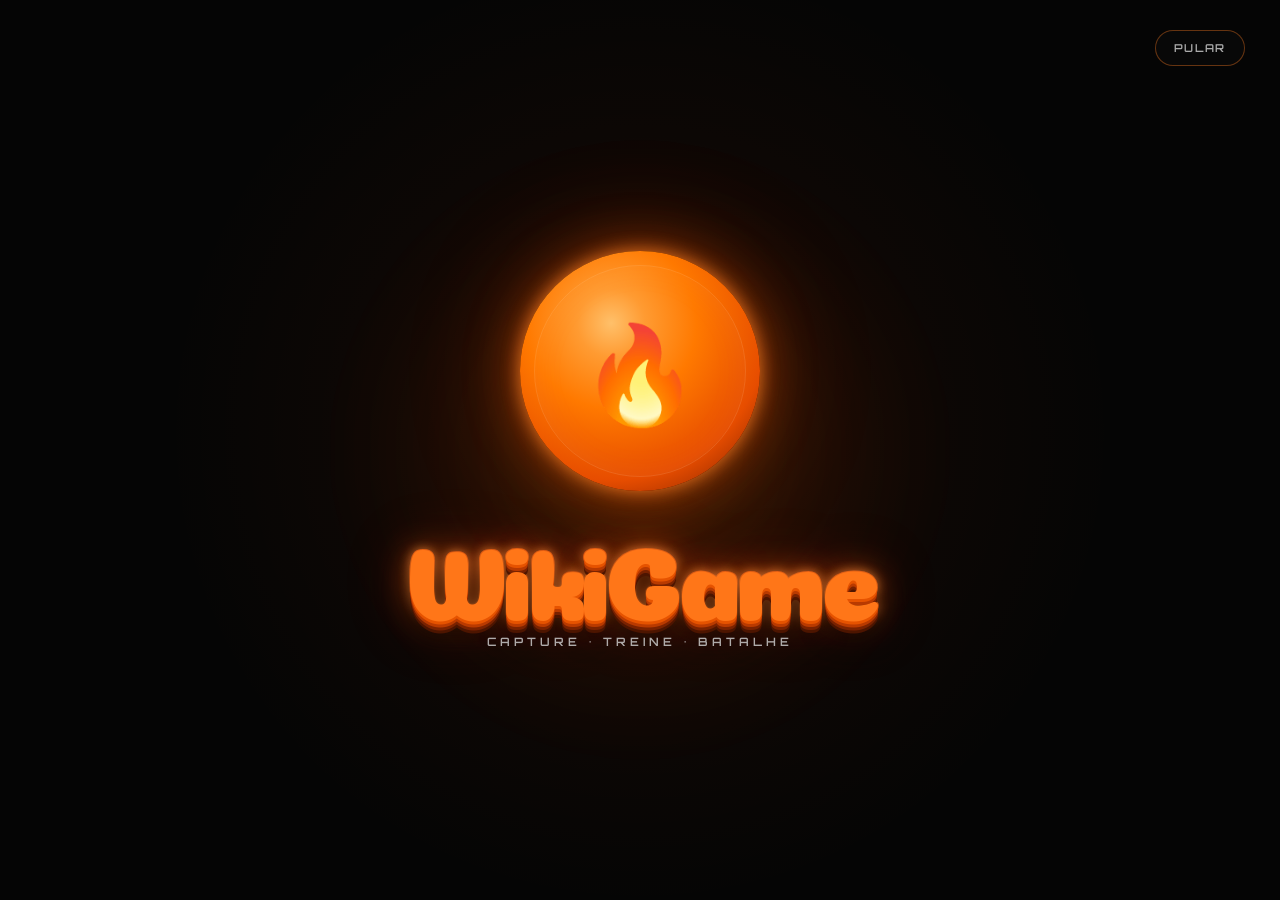
<file: index.html>
<!DOCTYPE html>
<html lang="pt-BR">

<head>

    <meta charset="UTF-8">

    <meta
        name="viewport"
        content="width=device-width, initial-scale=1.0"
    >

    <title>WikiGame | Pokémon</title>
 <link rel="icon" href="data:image/svg+xml,%3Csvg xmlns='http://www.w3.org/2000/svg' viewBox='0 0 100 100'%3E%3Ctext y='.9em' font-size='90'%3E🔥%3C/text%3E%3C/svg%3E">

    <!-- =====================================================
         FONTES
    ====================================================== -->

    <link
        rel="preconnect"
        href="https://fonts.googleapis.com"
    >

    <link
        rel="preconnect"
        href="https://fonts.gstatic.com"
        crossorigin
    >

    <link
        href="https://fonts.googleapis.com/css2?family=Coiny&family=Fredoka:wght@400;500;600;700&family=Orbitron:wght@400;600;700;800;900&display=swap"
        rel="stylesheet"
    >


    <!-- =====================================================
         CSS
    ====================================================== -->

    <link
        rel="stylesheet"
        href="./style.css?v=11"
    >

</head>


<body>



    <!-- =====================================================
         ABERTURA WIKIGAME
    ====================================================== -->

    <div
        id="wikigame-intro"
        class="wikigame-intro"
    >


        <!-- PULAR -->

        <button
            id="skip-intro"
            class="skip-intro"
            type="button"
        >
            PULAR
        </button>



        <!-- BRILHO -->

        <div class="intro-glow"></div>



        <!-- CONTEÚDO -->

        <div class="intro-center">


            <!-- CÍRCULO -->

            <div class="intro-circle">

                <div class="intro-charizard">
                    🔥
                </div>

            </div>



            <!-- LOGO -->

            <h1 class="intro-logo">
                WikiGame
            </h1>



            <!-- SUBTÍTULO -->

            <p class="intro-subtitle">
                CAPTURE • TREINE • BATALHE
            </p>


        </div>

    </div>





    <!-- =====================================================
         MENU PRINCIPAL
    ====================================================== -->

    <section class="hero-wikigame">



        <!-- =================================================
             FUNDO
        ================================================== -->

        <div class="hero-overlay"></div>



        <!-- =================================================
             POKÉBOLA GIGANTE
        ================================================== -->

        <div class="hero-pokeball-bg">

            <div class="pokeball-line"></div>

            <div class="pokeball-center"></div>

        </div>



        <!-- =================================================
             LINHAS TECNOLÓGICAS
        ================================================== -->

        <div
            class="tech-line tech-line-left"
        ></div>


        <div
            class="tech-line tech-line-right"
        ></div>



        <!-- =================================================
             CANTO SUPERIOR ESQUERDO
        ================================================== -->

        <div
            class="hero-corner hero-corner-left"
        >

            <strong>
                WIKIGAME
            </strong>

            <span>
                POKÉMON
            </span>


            <div class="corner-dots">

                <i></i>
                <i></i>
                <i></i>

            </div>

        </div>



        <!-- =================================================
             CANTO SUPERIOR DIREITO
        ================================================== -->

        <div
            class="hero-corner hero-corner-right"
        >

            <span>
                EXPLORE
            </span>

            <span>
                CAPTURE
            </span>

            <span>
                BATALHE
            </span>

            <span>
                DESCUBRA
            </span>

        </div>



        <!-- =================================================
             PARTÍCULAS
        ================================================== -->

        <div
            class="particles"
            id="particles"
        ></div>



        <!-- =================================================
             CONTEÚDO PRINCIPAL
        ================================================== -->

        <div class="hero-content">



            <!-- =============================================
                 EXPLORE O MUNDO
            ============================================== -->

            <div class="hero-kicker">


                <!-- POKÉBOLA ESQUERDA -->

                <span class="mini-pokeball"></span>


                <span class="hero-kicker-text">
                    EXPLORE O MUNDO
                </span>


                <!-- POKÉBOLA DIREITA -->

                <span class="mini-pokeball"></span>


            </div>



            <!-- =============================================
                 TÍTULO PRINCIPAL
            ============================================== -->

         <h1 class="hero-title" aria-label="WikiGame">
    <span class="logo-letter letter-w">W</span>
    <span class="logo-letter letter-i1">i</span>
    <span class="logo-letter letter-k">k</span>
    <span class="logo-letter letter-i2">i</span>
    <span class="logo-letter letter-g">G</span>
    <span class="logo-letter letter-a">a</span>
    <span class="logo-letter letter-m">m</span>
    <span class="logo-letter letter-e">e</span>
</h1>


            <!-- =============================================
                 DESCRIÇÃO
            ============================================== -->

            <p class="hero-description">

                Descubra informações sobre seus Pokémon favoritos,
                <br>

                monte seu time e prepare-se para batalhas épicas.

            </p>



            <!-- =============================================
                 BOTÃO PRINCIPAL
            ============================================== -->
<button
    class="hero-button"
    id="start-game"
    type="button"
>

                <span class="hero-button-text">
                    COMEÇAR AGORA
                </span>


                <span class="hero-button-arrow">
                    →
                </span>


            </button>



            <!-- =============================================
                 CARDS
            ============================================== -->

            <div class="hero-menu">



                <!-- =========================================
                     CARD 1 — POKÉMON
                ========================================== -->

                <button
                    class="menu-card"
                    type="button"
                >


                    <span class="menu-icon">


                        <svg
                            viewBox="0 0 64 64"
                            aria-hidden="true"
                        >

                            <circle
                                cx="32"
                                cy="32"
                                r="23"
                                fill="none"
                                stroke="currentColor"
                                stroke-width="5"
                            />

                            <path
                                d="M9 32h46"
                                fill="none"
                                stroke="currentColor"
                                stroke-width="5"
                            />

                            <circle
                                cx="32"
                                cy="32"
                                r="8"
                                fill="#050505"
                                stroke="currentColor"
                                stroke-width="5"
                            />

                        </svg>


                    </span>


                    <strong>
                        +1000
                    </strong>


                    <small>
                        POKÉMON
                    </small>


                </button>



                <!-- =========================================
                     CARD 2 — WIKI
                ========================================== -->

                <button
                    class="menu-card"
                    type="button"
                >


                    <span class="menu-icon">


                        <svg
                            viewBox="0 0 64 64"
                            aria-hidden="true"
                        >

                            <path
                                d="
                                M7 12
                                Q18 8 29 15
                                V51
                                Q18 44 7 48
                                Z
                                "
                                fill="none"
                                stroke="currentColor"
                                stroke-width="5"
                                stroke-linejoin="round"
                            />

                            <path
                                d="
                                M57 12
                                Q46 8 35 15
                                V51
                                Q46 44 57 48
                                Z
                                "
                                fill="none"
                                stroke="currentColor"
                                stroke-width="5"
                                stroke-linejoin="round"
                            />

                            <path
                                d="M32 15v37"
                                stroke="currentColor"
                                stroke-width="4"
                            />

                        </svg>


                    </span>


                    <strong>
                        WIKI
                    </strong>


                    <small>
                        INFORMAÇÕES
                        <br>
                        COMPLETAS
                    </small>


                </button>



                <!-- =========================================
                     CARD 3 — TIMES
                ========================================== -->

                <button
                    class="menu-card"
                    type="button"
                >


                    <span class="menu-icon">


                        <svg
                            viewBox="0 0 64 64"
                            aria-hidden="true"
                        >


                            <!-- pessoa central -->

                            <circle
                                cx="32"
                                cy="20"
                                r="9"
                                fill="currentColor"
                            />

                            <path
                                d="
                                M18 50
                                C18 37 23 31 32 31
                                C41 31 46 37 46 50
                                Z
                                "
                                fill="currentColor"
                            />


                            <!-- pessoa esquerda -->

                            <circle
                                cx="13"
                                cy="25"
                                r="7"
                                fill="currentColor"
                            />

                            <path
                                d="
                                M2 50
                                C2 39 6 34 14 34
                                C19 34 22 36 24 40
                                C20 43 18 47 18 52
                                H2
                                Z
                                "
                                fill="currentColor"
                            />


                            <!-- pessoa direita -->

                            <circle
                                cx="51"
                                cy="25"
                                r="7"
                                fill="currentColor"
                            />

                            <path
                                d="
                                M62 50
                                C62 39 58 34 50 34
                                C45 34 42 36 40 40
                                C44 43 46 47 46 52
                                H62
                                Z
                                "
                                fill="currentColor"
                            />


                        </svg>


                    </span>


                    <strong>
                        TIMES
                    </strong>


                    <small>
                        MONTE SUA
                        <br>
                        EQUIPE
                    </small>


                </button>



                <!-- =========================================
                     CARD 4 — BATALHAS
                ========================================== -->

                <button
                    class="menu-card"
                    type="button"
                >


                    <span class="menu-icon">


                        <svg
                            viewBox="0 0 64 64"
                            aria-hidden="true"
                        >


                            <!-- espada 1 -->

                            <path
                                d="
                                M12 8
                                L39 35
                                L34 40
                                L7 13
                                Z
                                "
                                fill="currentColor"
                            />

                            <path
                                d="
                                M35 31
                                L53 49
                                "
                                stroke="currentColor"
                                stroke-width="6"
                                stroke-linecap="round"
                            />


                            <!-- espada 2 -->

                            <path
                                d="
                                M52 8
                                L25 35
                                L30 40
                                L57 13
                                Z
                                "
                                fill="currentColor"
                            />

                            <path
                                d="
                                M29 31
                                L11 49
                                "
                                stroke="currentColor"
                                stroke-width="6"
                                stroke-linecap="round"
                            />


                        </svg>


                    </span>


                    <strong>
                        VS
                    </strong>


                    <small>
                        BATALHAS
                    </small>


                </button>


            </div>

        </div>





        <!-- =================================================
             DETALHE INFERIOR ESQUERDO
        ================================================== -->

        <div class="hero-footer-left">

            <span>
                EST. 2026
            </span>

            <i></i>

        </div>



        <!-- =================================================
             DETALHE INFERIOR DIREITO
        ================================================== -->

        <div class="hero-footer-right">

            <i></i>

            <span>
                GOTTA CATCH 'EM ALL
            </span>

        </div>



    </section>
    <!-- =========================================
     SEGUNDA TELA DO WIKIGAME
========================================== -->

<section class="game-screen" id="game-screen">
    <div class="game-background-shapes">
    <span class="shape shape-1"></span>
    <span class="shape shape-2"></span>
    <span class="shape shape-3"></span>
    <span class="shape shape-4"></span>
    <span class="shape shape-5"></span>
    <span class="shape shape-6"></span>
</div>

    <div class="game-screen-content">

        <span class="game-screen-small">
            BEM-VINDA AO
        </span>

        <h2>
            WikiGame
        </h2>

        <p>
            Escolha para onde você quer ir.
        </p> 
        <div class="game-options">

    <a href="wiki.html" class="game-card wiki-card">
        <span class="game-card-icon">◉</span>

        <div class="game-card-text">
            <span class="game-card-small">EXPLORE</span>
            <h3>WIKI</h3>
            <p>Conheça Pokémon, tipos, habilidades e muito mais.</p>
        </div>
    </a>


  <a href="batalha.html" class="game-card battle-card">
        <span class="game-card-icon">⚔</span>

        <div class="game-card-text">
            <span class="game-card-small">ENTRE NA ARENA</span>
            <h3>BATALHA</h3>
            <p>Monte seu time e enfrente outros Pokémon.</p>
        </div>
    </a>

</div>

    </div>

</section>





    <!-- =====================================================
         JAVASCRIPT
    ====================================================== -->

    <script src="./script.js?v=11"></script>


</body>

</html>
</file>
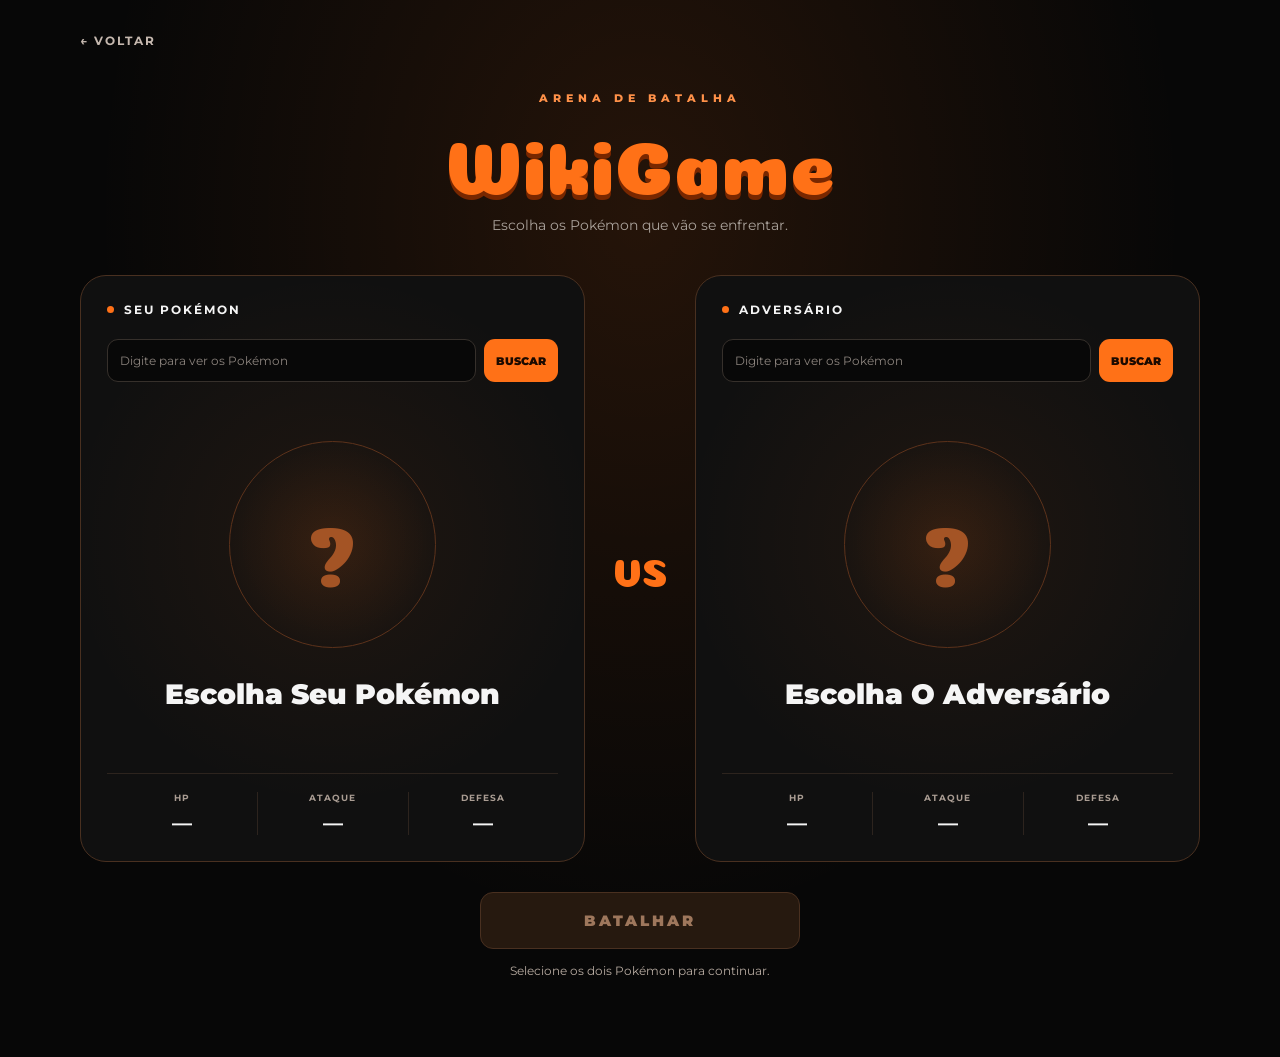
<file: batalha.html>
<!DOCTYPE html>
<html lang="pt-BR">
<head>
    <meta charset="UTF-8">
    <meta name="viewport" content="width=device-width, initial-scale=1.0">

    <title>Batalha | WikiGame</title>

    <link rel="icon" href="data:image/svg+xml,%3Csvg xmlns='http://www.w3.org/2000/svg' viewBox='0 0 100 100'%3E%3Ctext y='.9em' font-size='90'%3E🔥%3C/text%3E%3C/svg%3E">

    <link rel="preconnect" href="https://fonts.googleapis.com">
    <link rel="preconnect" href="https://fonts.gstatic.com" crossorigin>
    <link href="https://fonts.googleapis.com/css2?family=Coiny&family=Montserrat:wght@400;500;600;700;800;900&display=swap" rel="stylesheet">

    <style>
        * {
            box-sizing: border-box;
        }

        body {
            margin: 0;
            min-height: 100vh;
            color: #f5f5f5;
            background:
                radial-gradient(
                    ellipse at 50% 20%,
                    rgba(255, 113, 23, 0.12),
                    transparent 60%
                ),
                #070707;
            font-family: "Montserrat", sans-serif;
        }

        button,
        input {
            font: inherit;
        }

        button,
        a,
        input {
            -webkit-tap-highlight-color: transparent;
        }

        button:focus-visible,
        a:focus-visible,
        input:focus-visible {
            outline: 2px solid #ffad70;
            outline-offset: 5px;
        }

        .battle-page {
            width: min(1120px, 92%);
            margin: auto;
            padding: 30px 0 60px;
        }

        .back-link {
            display: inline-block;
            color: #c5b8af;
            text-decoration: none;
            font-size: 12px;
            font-weight: 700;
            letter-spacing: 2px;
        }

        .back-link:hover {
            color: #ff7117;
        }

        .battle-header {
            text-align: center;
            margin: 38px 0;
        }

        .eyebrow {
            color: #ff9149;
            font-size: 11px;
            font-weight: 800;
            letter-spacing: 5px;
        }

        .battle-header h1 {
            margin: 10px 0;
            color: #ff7117;
            font-family: "Coiny", sans-serif;
            font-size: clamp(44px, 8vw, 76px);
            font-weight: 400;
            line-height: 1.1;
            text-shadow: 0 5px 0 #782700;
        }

        .battle-header p {
            color: #aaa29b;
            font-size: 14px;
            line-height: 1.7;
        }

        .selection-grid {
            display: grid;
            grid-template-columns: 1fr 74px 1fr;
            align-items: center;
            gap: 18px;
        }

        .fighter-card {
            min-width: 0;
            padding: 26px;
            border: 1px solid #493020;
            border-radius: 26px;
            background:
                radial-gradient(
                    circle at 50% 45%,
                    rgba(255, 113, 23, 0.065),
                    transparent 65%
                ),
                #101010;
        }

        .card-heading {
            display: flex;
            align-items: center;
            gap: 10px;
            margin: 0 0 22px;
            font-size: 12px;
            letter-spacing: 2px;
        }

        .card-heading::before {
            content: "";
            width: 7px;
            height: 7px;
            border-radius: 50%;
            background: #ff7117;
        }

        .search-form {
            display: flex;
            gap: 8px;
        }

        .search-form input {
            width: 100%;
            min-width: 0;
            padding: 13px 12px;
            border: 1px solid #36302b;
            border-radius: 11px;
            background: #080808;
            color: white;
            font-size: 12px;
        }

        .search-form input::placeholder {
            color: #8b837d;
        }

        .search-button {
            padding: 12px;
            border: 0;
            border-radius: 11px;
            background: #ff7117;
            color: #1b0a00;
            font-size: 11px;
            font-weight: 900;
            cursor: pointer;
        }

        .search-button:disabled {
            opacity: 0.5;
            cursor: wait;
        }

        .search-status {
            min-height: 30px;
            margin: 10px 0 0;
            color: #c5b8af;
            font-size: 11px;
            line-height: 1.5;
        }

        .portrait {
            position: relative;
            display: grid;
            place-items: center;
            height: 245px;
            isolation: isolate;
        }

        .portrait::before {
            content: "";
            position: absolute;
            width: 205px;
            height: 205px;
            border: 1px solid #5c321b;
            border-radius: 50%;
            background: radial-gradient(
                circle,
                rgba(255, 113, 23, 0.10),
                transparent 70%
            );
            z-index: -1;
        }

        .portrait img {
            width: 225px;
            height: 225px;
            max-width: 100%;
            object-fit: contain;
            filter: drop-shadow(0 15px 15px #0008);
        }

        .portrait img[hidden] {
            display: none;
        }

        .placeholder {
            color: #a45425;
            font-family: "Coiny", sans-serif;
            font-size: 85px;
        }

        .pokemon-info {
            text-align: center;
        }

        .pokemon-number {
            color: #bba08d;
            font-size: 11px;
            letter-spacing: 3px;
        }

        .pokemon-name {
            margin: 10px 0 12px;
            font-size: clamp(20px, 3vw, 28px);
            font-weight: 900;
            text-transform: capitalize;
            overflow-wrap: anywhere;
        }

        .types {
            display: flex;
            justify-content: center;
            flex-wrap: wrap;
            gap: 8px;
            min-height: 26px;
        }

        .type-badge {
            padding: 6px 12px;
            border: 1px solid #5d3b25;
            border-radius: 7px;
            color: #ffc39b;
            background: #ff711710;
            font-size: 10px;
            font-weight: 800;
            letter-spacing: 1px;
            text-transform: uppercase;
        }

        .stats {
            display: grid;
            grid-template-columns: repeat(3, 1fr);
            margin-top: 24px;
            padding-top: 18px;
            border-top: 1px solid #2d241e;
        }

        .stat {
            text-align: center;
        }

        .stat + .stat {
            border-left: 1px solid #2d241e;
        }

        .stat span {
            display: block;
            color: #aa9d93;
            font-size: 9px;
            font-weight: 700;
            letter-spacing: 1px;
        }

        .stat strong {
            display: block;
            margin-top: 8px;
            font-size: 20px;
        }

        .versus {
            color: #ff7117;
            text-align: center;
            font-family: "Coiny", sans-serif;
            font-size: 38px;
        }

        .battle-actions {
            margin-top: 30px;
            text-align: center;
        }

        .battle-button {
            width: min(320px, 100%);
            padding: 18px 28px;
            border: 1px solid #ff9149;
            border-radius: 13px;
            background: #ff7117;
            color: #210c00;
            font-size: 15px;
            font-weight: 900;
            letter-spacing: 3px;
            cursor: pointer;
            transition: transform 0.2s, opacity 0.2s;
        }

        .battle-button:hover:not(:disabled) {
            transform: translateY(-3px);
        }

        .battle-button:disabled {
            border-color: #493020;
            background: #26190f;
            color: #9e775c;
            cursor: not-allowed;
        }

        .battle-message {
            min-height: 24px;
            color: #b6aaa0;
            font-size: 12px;
            line-height: 1.7;
        }

        @media (max-width: 720px) {
            .battle-header {
                margin: 30px 0;
            }

            .selection-grid {
                grid-template-columns: 1fr;
                gap: 15px;
            }

            .fighter-card {
                padding: 22px;
            }

            .versus {
                font-size: 28px;
            }
        }

        @media (prefers-reduced-motion: reduce) {
            * {
                transition: none !important;
            }
        }
    </style>
</head>

<body>
    <main class="battle-page">
        <a class="back-link" href="index.html" id="back-button">← VOLTAR</a>

        <header class="battle-header">
            <span class="eyebrow">ARENA DE BATALHA</span>
            <h1>WikiGame</h1>
            <p>Escolha os Pokémon que vão se enfrentar.</p>
        </header>

        <section class="selection-grid" aria-label="Seleção dos Pokémon">

            <article class="fighter-card" id="player-card">
                <h2 class="card-heading">SEU POKÉMON</h2>

                <form class="search-form">
                  <input
    type="search"
    aria-label="Nome ou número do Pokémon adversário"
    placeholder="Digite para ver os Pokémon"
    list="pokemon-options"
    autocomplete="off"
    required
>
                    <button class="search-button" type="submit">
                        BUSCAR
                    </button>
                </form>

                <p class="search-status" role="status" aria-live="polite"></p>

                <div class="portrait">
                    <span class="placeholder" aria-hidden="true">?</span>
                    <img hidden alt="">
                </div>

                <div class="pokemon-info">
                    
                    <h3 class="pokemon-name">Escolha seu Pokémon</h3>
                    <div class="types"></div>
                </div>

                <div class="stats">
                    <div class="stat">
                        <span>HP</span>
                        <strong data-stat="hp">—</strong>
                    </div>
                    <div class="stat">
                        <span>ATAQUE</span>
                        <strong data-stat="attack">—</strong>
                    </div>
                    <div class="stat">
                        <span>DEFESA</span>
                        <strong data-stat="defense">—</strong>
                    </div>
                </div>
            </article>

            <div class="versus" aria-hidden="true">VS</div>

            <article class="fighter-card" id="opponent-card">
                <h2 class="card-heading">ADVERSÁRIO</h2>

                <form class="search-form">
                   <input
    type="search"
    aria-label="Nome ou número do seu Pokémon"
    placeholder="Digite para ver os Pokémon"
    list="pokemon-options"
    autocomplete="off"
    required
>
                    <button class="search-button" type="submit">
                        BUSCAR
                    </button>
                </form>

                <p class="search-status" role="status" aria-live="polite"></p>

                <div class="portrait">
                    <span class="placeholder" aria-hidden="true">?</span>
                    <img hidden alt="">
                </div>

                <div class="pokemon-info">
                   
                    <h3 class="pokemon-name">Escolha o adversário</h3>
                    <div class="types"></div>
                </div>

                <div class="stats">
                    <div class="stat">
                        <span>HP</span>
                        <strong data-stat="hp">—</strong>
                    </div>
                    <div class="stat">
                        <span>ATAQUE</span>
                        <strong data-stat="attack">—</strong>
                    </div>
                    <div class="stat">
                        <span>DEFESA</span>
                        <strong data-stat="defense">—</strong>
                    </div>
                </div>
            </article>
        </section>

        <div class="battle-actions">
            <button class="battle-button" id="battle-button" disabled>
                BATALHAR
            </button>

            <p class="battle-message" id="battle-message" role="status">
                Selecione os dois Pokémon para continuar.
            </p>
        </div>
    </main>
<datalist id="pokemon-options"></datalist>
    <script>
        async function loadPokemonOptions() {
    try {
        const response = await fetch(
            "https://pokeapi.co/api/v2/pokemon?limit=2000"
        );

        if (!response.ok) {
            throw new Error("Erro ao carregar Pokémon.");
        }

        const data = await response.json();
        const options = document.getElementById("pokemon-options");

        data.results.forEach(pokemon => {
            const option = document.createElement("option");
            option.value = pokemon.name;
            options.appendChild(option);
        });
    } catch (error) {
        console.error("Erro ao carregar sugestões:", error);
    }
}

loadPokemonOptions();

        const selected = {
            player: null,
            opponent: null
        };

        const loading = {
            player: false,
            opponent: false
        };

        const battleButton = document.getElementById("battle-button");
        const battleMessage = document.getElementById("battle-message");

        const typeNames = {
            normal: "Normal",
            fire: "Fogo",
            water: "Água",
            electric: "Elétrico",
            grass: "Planta",
            ice: "Gelo",
            fighting: "Lutador",
            poison: "Veneno",
            ground: "Terra",
            flying: "Voador",
            psychic: "Psíquico",
            bug: "Inseto",
            rock: "Pedra",
            ghost: "Fantasma",
            dragon: "Dragão",
            dark: "Sombrio",
            steel: "Aço",
            fairy: "Fada"
        };

        function updateBattleButton() {
            const ready =
                selected.player &&
                selected.opponent &&
                !loading.player &&
                !loading.opponent;

            battleButton.disabled = !ready;

            battleMessage.textContent = ready
                ? "Pokémon selecionados. Confronto preparado!"
                : "Selecione os dois Pokémon para continuar.";
        }

        function renderPokemon(card, pokemon) {
            const image = card.querySelector(".portrait img");
            const placeholder = card.querySelector(".placeholder");

            const imageUrl =
                pokemon.sprites.other?.["official-artwork"]?.front_default ||
                pokemon.sprites.front_default;

            image.hidden = true;
            placeholder.hidden = false;

            image.onload = () => {
                image.hidden = false;
                placeholder.hidden = true;
            };

            image.onerror = () => {
                image.hidden = true;
                placeholder.hidden = false;
            };

            if (imageUrl) {
                image.alt = pokemon.name;
                image.src = imageUrl;
            } else {
                image.removeAttribute("src");
            }

            card.querySelector(".pokemon-name").textContent =
                pokemon.name.replaceAll("-", " ");

            const typesContainer = card.querySelector(".types");
            typesContainer.replaceChildren();

            pokemon.types.forEach(({ type }) => {
                const badge = document.createElement("span");
                badge.className = "type-badge";
                badge.textContent = typeNames[type.name] || type.name;
                typesContainer.appendChild(badge);
            });

            card.querySelectorAll("[data-stat]").forEach(element => {
                const stat = pokemon.stats.find(
                    entry => entry.stat.name === element.dataset.stat
                );

                element.textContent = stat ? stat.base_stat : "—";
            });
        }

        function setupSelection(cardId, side) {
            const card = document.getElementById(cardId);
            const form = card.querySelector("form");
            const input = card.querySelector("input");
            const button = card.querySelector(".search-button");
            const status = card.querySelector(".search-status");

            form.addEventListener("submit", async event => {
                event.preventDefault();

                if (loading[side]) return;

                const query = input.value
                    .trim()
                    .toLowerCase()
                    .replace(/\s+/g, "-");

                if (!query) {
                    status.textContent = "Digite um nome ou número.";
                    return;
                }

                loading[side] = true;
                button.disabled = true;
                status.textContent = "Buscando Pokémon...";
                updateBattleButton();

                const controller = new AbortController();
                const timeout = setTimeout(() => controller.abort(), 15000);

                try {
                    const response = await fetch(
                        "https://pokeapi.co/api/v2/pokemon/" +
                        encodeURIComponent(query),
                        { signal: controller.signal }
                    );

                    if (response.status === 404) {
                        throw new Error("not-found");
                    }

                    if (!response.ok) {
                        throw new Error("network");
                    }

                    const pokemon = await response.json();

                    renderPokemon(card, pokemon);
                    selected[side] = pokemon;
                    status.textContent = "Pokémon selecionado!";
                } catch (error) {
                    status.textContent =
                        error.message === "not-found"
                            ? "Pokémon não encontrado. Confira o nome ou número."
                            : "Não foi possível buscar. Tente novamente.";

                    if (selected[side]) {
                        status.textContent += " Seleção anterior mantida.";
                    }
                } finally {
                    clearTimeout(timeout);
                    loading[side] = false;
                    button.disabled = false;
                    updateBattleButton();
                }
            });
        }

        setupSelection("player-card", "player");
        setupSelection("opponent-card", "opponent");

        battleButton.addEventListener("click", () => {
            if (battleButton.disabled) return;

            battleMessage.textContent =
                "Seleção concluída! O combate será adicionado na próxima etapa.";
        });
        document.getElementById("back-button").addEventListener("click", event => {
    if (window.history.length > 1) {
        event.preventDefault();
        window.history.back();
    }
});
    </script>
</body>
</html>
</file>
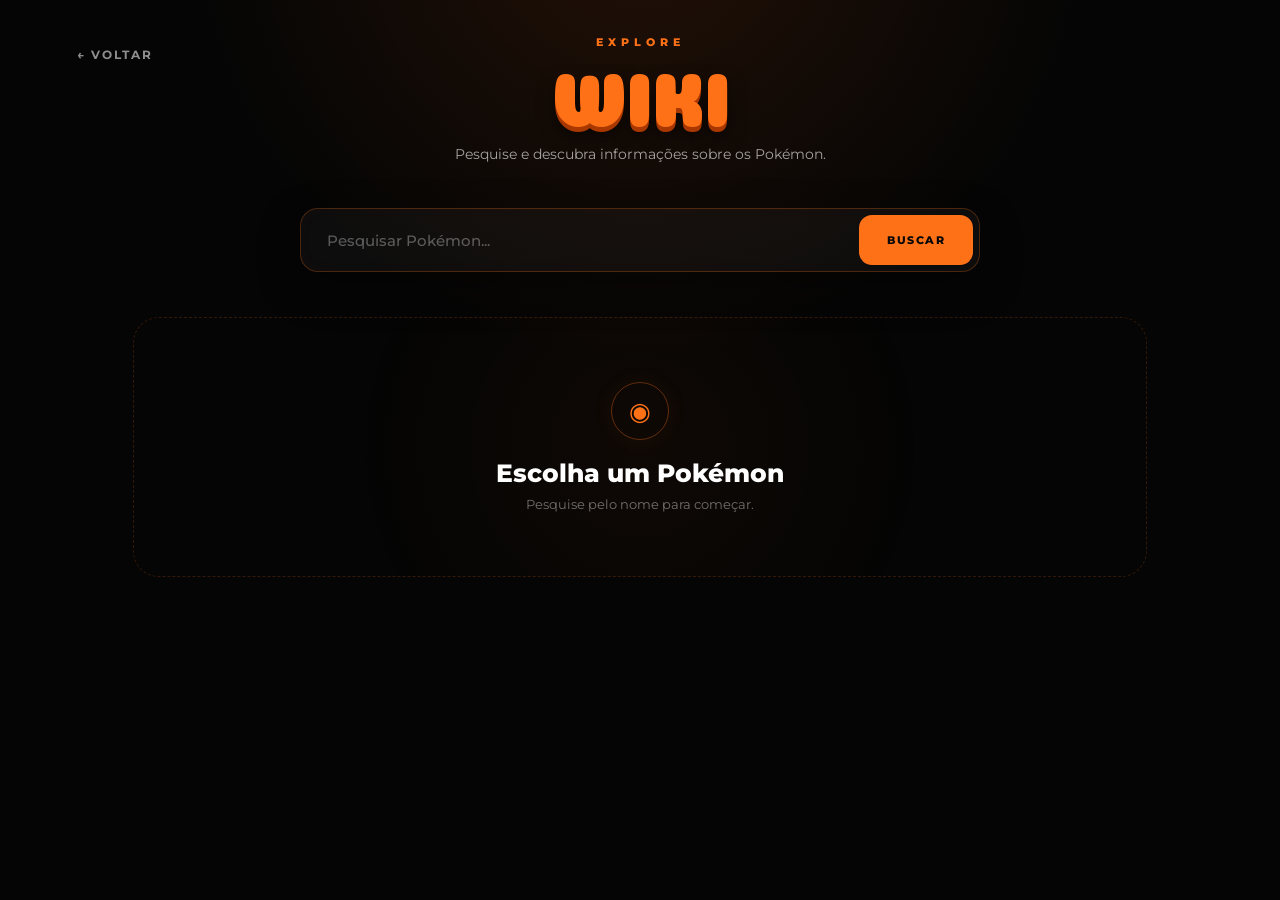
<file: wiki.html>
<!DOCTYPE html>
<html lang="pt-BR">

<head>
    <meta charset="UTF-8">
    <meta name="viewport" content="width=device-width, initial-scale=1.0">

    <title>Wiki | WikiGame</title>
<link rel="icon" href="data:image/svg+xml,%3Csvg xmlns='http://www.w3.org/2000/svg' viewBox='0 0 100 100'%3E%3Ctext y='.9em' font-size='90'%3E🔥%3C/text%3E%3C/svg%3E">
    <link rel="preconnect" href="https://fonts.googleapis.com">
    <link rel="preconnect" href="https://fonts.gstatic.com" crossorigin>

    <link
        href="https://fonts.googleapis.com/css2?family=Coiny&family=Montserrat:wght@400;500;600;700;800&display=swap"
        rel="stylesheet"
    >

    <link rel="stylesheet" href="style.css?v=20260922-2">
</head>

<body class="wiki-body">

    <main class="wiki-page">

        <header class="wiki-header">

            <a href="index.html" class="wiki-back">
                ← VOLTAR
            </a>

            <div class="wiki-title-area">

                <span class="wiki-small">
                    EXPLORE
                </span>

                <h1>
                    WIKI
                </h1>

                <p>
                    Pesquise e descubra informações sobre os Pokémon.
                </p>

            </div>

        </header>


        <section class="wiki-search-area">

            <div class="wiki-search-box">

                <input
                    type="text"
                    id="pokemon-search"
                    placeholder="Pesquisar Pokémon..."
                >

                <button id="pokemon-search-button">
                    BUSCAR
                </button>

            </div>

        </section>


        <section class="wiki-content">

            <div class="wiki-placeholder">

                <span class="wiki-placeholder-icon">
                    ◉
                </span>

                <h2>
                    Escolha um Pokémon
                </h2>

                <p>
                    Pesquise pelo nome para começar.
                </p>

            </div>

        </section>

    </main>

<script src="wiki.js"></script>
    
</body>

</html>
</file>
<file: style.css>
/* =========================================================
   WIKIGAME — STYLE.CSS COMPLETO
   Segunda tela baseada na referência aprovada
   ========================================================= */

/* =========================================================
   RESET
   ========================================================= */

* {
    margin: 0;
    padding: 0;
    box-sizing: border-box;
}

html,
body {
    width: 100%;
    height: 100%;
}

html {
    background: #020202;
}

body {
    min-height: 100vh;
    background: #020202;
    color: #ffffff;

    font-family:
        "Orbitron",
        Arial,
        sans-serif;

    overflow: hidden;
}

button,
a {
    font: inherit;
}

button {
    color: inherit;
}

a {
    color: inherit;
    text-decoration: none;
}


/* =========================================================
   ABERTURA WIKIGAME
   ========================================================= */

.wikigame-intro {
    position: fixed;
    inset: 0;

    width: 100vw;
    height: 100vh;

    display: flex;
    align-items: center;
    justify-content: center;

    background: #050505;
    overflow: hidden;

    z-index: 999999;

    opacity: 1;
    visibility: visible;

    transition:
        opacity 2s ease,
        visibility 2s ease;
}

.wikigame-intro::before {
    content: "";

    position: absolute;
    inset: 0;

    background:
        radial-gradient(
            circle at 50% 48%,
            rgba(255, 106, 0, 0.10) 0%,
            rgba(255, 75, 0, 0.04) 30%,
            transparent 60%
        );

    pointer-events: none;
}


/* =========================================================
   TRANSIÇÃO INTRO → SITE
   ========================================================= */

.wikigame-intro::after {
    content: "";

    position: absolute;
    inset: 0;

    background: #000;

    opacity: 0;
    pointer-events: none;

    z-index: 999;

    transition: opacity 1.15s ease;
}

.wikigame-intro.intro-ending::after {
    opacity: 1;
}

.wikigame-intro.intro-ending .intro-center,
.wikigame-intro.intro-ending .intro-glow,
.wikigame-intro.intro-ending .skip-intro {
    opacity: 0;
    filter: blur(5px);
    transform: scale(0.97);

    transition:
        opacity 0.8s ease,
        filter 0.8s ease,
        transform 0.8s ease;
}

.wikigame-intro.intro-hidden {
    opacity: 0;
    visibility: hidden;
    pointer-events: none;
}


/* =========================================================
   INTRO — BRILHO
   ========================================================= */

.intro-glow {
    position: absolute;

    left: 50%;
    top: 50%;

    width: 620px;
    height: 620px;

    border-radius: 50%;

    background:
        radial-gradient(
            circle,
            rgba(255, 115, 0, 0.20),
            rgba(255, 70, 0, 0.07) 42%,
            transparent 70%
        );

    filter: blur(32px);

    opacity: 0;

    transform:
        translate(-50%, -50%)
        scale(0.75);

    animation:
        introGlowEntrance 4s ease 0.5s forwards,
        introGlowPulse 5s ease-in-out 4.5s infinite alternate;

    pointer-events: none;
}


/* =========================================================
   INTRO — CENTRO
   ========================================================= */

.intro-center {
    position: relative;

    width: 100%;

    display: flex;
    flex-direction: column;
    align-items: center;
    justify-content: center;

    z-index: 5;
}


/* =========================================================
   INTRO — CÍRCULO
   ========================================================= */

.intro-circle {
    position: relative;

    width: 240px;
    height: 240px;

    display: flex;
    align-items: center;
    justify-content: center;

    flex-shrink: 0;

    border-radius: 50%;

    background:
        radial-gradient(
            circle at 38% 30%,
            #ffc06a 0%,
            #ff9b32 15%,
            #ff7900 38%,
            #e74d00 70%,
            #721900 100%
        );

    box-shadow:
        0 0 18px rgba(255, 132, 36, 0.80),
        0 0 55px rgba(255, 91, 0, 0.48),
        0 0 120px rgba(255, 70, 0, 0.22);

    opacity: 0;
    transform: scale(0.2);

    animation:
        introCircleEntrance
        4.5s
        cubic-bezier(.22, .75, .20, 1)
        0.8s
        forwards;
}

.intro-circle::after {
    content: "";

    position: absolute;
    inset: 14px;

    border-radius: 50%;

    border: 1px solid rgba(255, 225, 190, 0.14);

    box-shadow:
        inset 0 0 30px rgba(255, 215, 160, 0.08);
}


/* =========================================================
   INTRO — PERSONAGEM
   ========================================================= */

.intro-charizard {
    position: relative;

    z-index: 3;

    font-size: 6rem;
    line-height: 1;

    opacity: 0;
    transform: scale(0.8);

    animation:
        introCharacterEntrance
        3s
        ease
        4.2s
        forwards;
}


/* =========================================================
   INTRO — LOGO
   ========================================================= */

.intro-logo {
    margin-top: 34px;

    font-family:
        "Coiny",
        "Arial Rounded MT Bold",
        Arial,
        sans-serif;

    font-size:
        clamp(4rem, 8vw, 6.7rem);

    font-weight: 400;
    line-height: 0.88;
    letter-spacing: -0.065em;

    text-align: center;

    color: #ff7618;

    -webkit-text-stroke: 2px #d94c00;
    paint-order: stroke fill;

    text-shadow:
        0 3px 0 #e65300,
        0 6px 0 #b93a00,
        0 9px 0 #7a2200,
        0 12px 0 #4d1500,
        0 16px 24px rgba(0, 0, 0, 0.72),
        0 0 12px rgba(255, 139, 57, 0.95),
        0 0 32px rgba(255, 92, 0, 0.58),
        0 0 65px rgba(255, 72, 0, 0.25);

    opacity: 0;
    filter: blur(6px);

    transform:
        scale(0.88)
        rotate(-1deg);

    animation:
        introLogoEntrance
        3.2s
        cubic-bezier(.2, .8, .25, 1)
        7s
        forwards;
}


/* =========================================================
   INTRO — SUBTÍTULO
   ========================================================= */

.intro-subtitle {
    margin-top: 18px;

    color: #cfcfcf;

    font-size: 0.72rem;
    font-weight: 600;

    letter-spacing: 0.35em;
    text-transform: uppercase;
    text-align: center;

    opacity: 0;

    animation:
        introSubtitleEntrance
        3s
        ease
        10s
        forwards;
}


/* =========================================================
   INTRO — PULAR
   ========================================================= */

.skip-intro {
    position: absolute;

    top: 30px;
    right: 35px;

    padding: 10px 18px;

    border: 1px solid rgba(255, 123, 32, 0.38);
    border-radius: 999px;

    background: #080808;
    color: #aaa;

    font-size: 0.68rem;
    font-weight: 600;
    letter-spacing: 0.15em;

    cursor: pointer;

    z-index: 100;

    opacity: 0;

    animation:
        introSkipEntrance
        1.5s
        ease
        2s
        forwards;

    transition: 0.25s ease;
}

.skip-intro:hover {
    color: #ff984c;

    border-color: #ff7417;

    transform: scale(1.04);

    box-shadow:
        0 0 18px rgba(255, 105, 0, 0.28);
}


/* =========================================================
   ANIMAÇÕES DA INTRO
   ========================================================= */

@keyframes introCircleEntrance {
    0% {
        opacity: 0;
        transform: scale(0.2);
    }

    45% {
        opacity: 0.65;
    }

    78% {
        opacity: 1;
        transform: scale(1.04);
    }

    100% {
        opacity: 1;
        transform: scale(1);
    }
}

@keyframes introCharacterEntrance {
    from {
        opacity: 0;
        transform: scale(0.8);
    }

    to {
        opacity: 1;
        transform: scale(1);
    }
}

@keyframes introLogoEntrance {
    0% {
        opacity: 0;
        filter: blur(9px);

        transform:
            scale(0.60)
            rotate(-4deg);
    }

    55% {
        opacity: 1;
        filter: blur(1px);

        transform:
            scale(1.10)
            rotate(1.5deg);
    }

    75% {
        transform:
            scale(0.96)
            rotate(-0.8deg);
    }

    90% {
        transform:
            scale(1.035)
            rotate(0.3deg);
    }

    100% {
        opacity: 1;
        filter: blur(0);

        transform:
            scale(1)
            rotate(0);
    }
}

@keyframes introSubtitleEntrance {
    from {
        opacity: 0;
    }

    to {
        opacity: 0.82;
    }
}

@keyframes introSkipEntrance {
    from {
        opacity: 0;
    }

    to {
        opacity: 1;
    }
}

@keyframes introGlowEntrance {
    from {
        opacity: 0;

        transform:
            translate(-50%, -50%)
            scale(0.75);
    }

    to {
        opacity: 0.8;

        transform:
            translate(-50%, -50%)
            scale(1);
    }
}

@keyframes introGlowPulse {
    from {
        opacity: 0.55;

        transform:
            translate(-50%, -50%)
            scale(0.96);
    }

    to {
        opacity: 0.90;

        transform:
            translate(-50%, -50%)
            scale(1.07);
    }
}


/* =========================================================
   SEGUNDA TELA — REFERÊNCIA WIKIGAME
   ========================================================= */

.hero-wikigame {
    position: relative;

    width: 100vw;
    height: 100svh;
    min-height: 100svh;

    display: flex;
    align-items: center;
    justify-content: center;

    overflow: hidden;

    isolation: isolate;

    background:
        radial-gradient(
            ellipse at 50% 39%,
            rgba(129, 42, 5, 0.22) 0%,
            rgba(54, 16, 2, 0.12) 30%,
            transparent 63%
        ),
        linear-gradient(
            180deg,
            #080604 0%,
            #050403 48%,
            #010101 100%
        );
}


/* =========================================================
   FUNDO — GRADE / HUD
   ========================================================= */

.hero-overlay {
    position: absolute;
    inset: 0;

    z-index: -8;

    pointer-events: none;

    background-image:
        linear-gradient(
            rgba(187, 55, 5, 0.10) 1px,
            transparent 1px
        ),
        linear-gradient(
            90deg,
            rgba(187, 55, 5, 0.10) 1px,
            transparent 1px
        );

    background-size:
        184px 128px;

    opacity: 0.58;
}


/* VINHETA */

.hero-overlay::before {
    content: "";

    position: absolute;
    inset: 0;

    background:
        radial-gradient(
            ellipse at 50% 40%,
            transparent 12%,
            rgba(0, 0, 0, 0.05) 46%,
            rgba(0, 0, 0, 0.78) 100%
        ),
        linear-gradient(
            90deg,
            rgba(0, 0, 0, 0.28),
            transparent 16% 84%,
            rgba(0, 0, 0, 0.28)
        );
}


/* SILHUETAS / CHÃO */

.hero-overlay::after {
    content: "";

    position: absolute;

    left: -3vw;
    right: -3vw;
    bottom: -2vh;

    height: 32vh;

    background:
        radial-gradient(
            ellipse at 50% 100%,
            rgba(123, 34, 3, 0.17),
            transparent 52%
        ),
        linear-gradient(
            180deg,
            transparent 0 32%,
            rgba(3, 3, 3, 0.10) 33%,
            rgba(2, 2, 2, 0.94) 100%
        );

    clip-path:
        polygon(
            0% 48%,
            4% 39%,
            8% 54%,
            13% 42%,
            18% 58%,
            23% 47%,
            27% 62%,
            32% 53%,
            37% 64%,
            43% 56%,
            48% 65%,
            53% 55%,
            58% 64%,
            64% 50%,
            69% 61%,
            74% 47%,
            79% 58%,
            84% 42%,
            89% 54%,
            94% 37%,
            100% 50%,
            100% 100%,
            0% 100%
        );

    opacity: 0.96;
}


/* =========================================================
   POKÉBOLA GIGANTE
   ========================================================= */

.hero-pokeball-bg {
    position: absolute;

    left: 50%;
    top: 48%;

    width: min(73vw, 990px);
    aspect-ratio: 1;

    transform: translate(-50%, -50%);

    border:
        clamp(14px, 1.35vw, 22px)
        solid
        rgba(142, 44, 7, 0.30);

    border-radius: 50%;

    opacity: 0.96;

    pointer-events: none;

    z-index: -6;

    box-shadow:
        inset 0 0 130px rgba(107, 27, 2, 0.05),
        0 0 60px rgba(77, 21, 2, 0.03);
}

.hero-pokeball-bg::before {
    content: "";

    position: absolute;
    inset: 0;

    border-radius: 50%;

    background:
        linear-gradient(
            180deg,
            rgba(99, 27, 4, 0.10) 0 48.8%,
            transparent 49% 100%
        );
}

.pokeball-line {
    position: absolute;

    left: -2%;
    top: 50%;

    width: 104%;
    height: clamp(14px, 1.35vw, 22px);

    transform: translateY(-50%);

    background:
        rgba(142, 44, 7, 0.29);
}

.pokeball-center {
    position: absolute;

    left: 50%;
    top: 50%;

    width: clamp(150px, 14vw, 210px);
    height: clamp(150px, 14vw, 210px);

    transform: translate(-50%, -50%);

    border:
        clamp(13px, 1.25vw, 19px)
        solid
        rgba(142, 44, 7, 0.30);

    border-radius: 50%;

    background:
        rgba(5, 3, 2, 0.94);

    box-shadow:
        inset 0 0 60px rgba(107, 27, 2, 0.11);
}


/* =========================================================
   LINHAS LATERAIS
   ========================================================= */

.tech-line {
    position: absolute;

    top: 41%;

    width: 18.5%;
    height: 2px;

    z-index: -1;

    background:
        linear-gradient(
            90deg,
            rgba(255, 103, 16, 0.85),
            rgba(201, 60, 5, 0.16)
        );
}

.tech-line::after {
    content: "";

    position: absolute;

    top: -52px;

    width: 78px;
    height: 52px;

    border-top: 2px solid rgba(224, 72, 8, 0.78);
    border-right: 2px solid rgba(224, 72, 8, 0.78);

    transform: skewX(42deg);
}

.tech-line-left {
    left: 0;
}

.tech-line-left::after {
    right: 0;
}

.tech-line-right {
    right: 0;
    transform: scaleX(-1);
}

.tech-line-right::after {
    right: 0;
}


/* =========================================================
   CANTOS SUPERIORES
   ========================================================= */

.hero-corner {
    position: absolute;

    top: 3.8vh;

    z-index: 8;

    color: #e06a1d;

    font-family:
        "Orbitron",
        sans-serif;

    font-size:
        clamp(0.58rem, 0.72vw, 0.78rem);

    font-weight: 600;

    letter-spacing: 0.17em;
    line-height: 1.8;

    text-transform: uppercase;
}

.hero-corner-left {
    left: 2.7vw;
}

.hero-corner-left strong,
.hero-corner-left span {
    display: block;
}

.hero-corner-right {
    right: 2.7vw;

    text-align: right;
}

.hero-corner-right span {
    display: block;
}

.hero-corner-right::after {
    content: "";

    display: block;

    width: 40px;
    height: 1px;

    margin: 13px 0 0 auto;

    background: #cf5a15;
}

.corner-dots {
    display: flex;

    gap: 8px;

    margin-top: 11px;
}

.corner-dots i {
    width: 6px;
    height: 6px;

    border-radius: 50%;

    background: #ff761b;

    box-shadow:
        0 0 6px rgba(255, 104, 18, 0.45);
}


/* =========================================================
   CONTEÚDO PRINCIPAL
   ========================================================= */

.hero-content {
    position: relative;

    width: min(92vw, 1180px);

    display: flex;
    flex-direction: column;
    align-items: center;

    text-align: center;

    transform: translateY(-0.5vh);

    z-index: 10;
}


/* =========================================================
   EXPLORE O MUNDO
   ========================================================= */

.hero-kicker {
    width: min(45vw, 610px);
    min-width: 510px;

    height: 55px;

    display: flex;
    align-items: center;
    justify-content: space-between;

    padding: 0 22px;

    margin-bottom: 24px;

    border: 2px solid #dc6218;
    border-radius: 999px;

    background:
        linear-gradient(
            180deg,
            rgba(10, 6, 4, 0.93),
            rgba(5, 4, 3, 0.94)
        );

    color: #f07c2c;

    font-family:
        "Orbitron",
        sans-serif;

    font-size:
        clamp(0.82rem, 1.18vw, 1.08rem);

    font-weight: 600;

    letter-spacing: 0.38em;
    text-transform: uppercase;

    box-shadow:
        inset 0 0 18px rgba(255, 98, 10, 0.04),
        0 0 13px rgba(255, 84, 4, 0.10);
}

.hero-kicker-text {
    transform: translateX(0.15em);
}


/* MINI POKÉBOLAS */

.mini-pokeball {
    position: relative;

    width: 29px;
    height: 29px;

    flex-shrink: 0;

    border: 3px solid #f07a21;
    border-radius: 50%;
}

.mini-pokeball::before {
    content: "";

    position: absolute;

    left: 0;
    top: 50%;

    width: 100%;
    height: 3px;

    transform: translateY(-50%);

    background: #f07a21;
}

.mini-pokeball::after {
    content: "";

    position: absolute;

    left: 50%;
    top: 50%;

    width: 8px;
    height: 8px;

    transform: translate(-50%, -50%);

    border: 3px solid #f07a21;
    border-radius: 50%;

    background: #070503;
}


/* =========================================================
   TÍTULO PRINCIPAL — WIKIGAME
   ========================================================= */

.hero-title {
    position: relative;

    margin: 0;

    font-family:
        "Coiny",
        "Arial Rounded MT Bold",
        Arial,
        sans-serif;

    font-size:
        clamp(7.6rem, 12vw, 11.3rem);

    font-weight: 400;

    line-height: 0.70;
    letter-spacing: -0.065em;

    color: #ff7a17;

    /* IMPORTANTÍSSIMO: NÃO transformar em uppercase */
    text-transform: none;

    -webkit-text-stroke:
        clamp(4px, 0.38vw, 7px)
        #431203;

    paint-order: stroke fill;

    text-shadow:
        0 4px 0 #ef670e,
        0 8px 0 #c14504,
        0 13px 0 #812404,
        0 18px 0 #4b1203,
        0 24px 0 #210803,
        0 29px 26px rgba(0, 0, 0, 0.84),
        0 0 10px rgba(255, 120, 21, 0.28);

    z-index: 3;
}

.hero-title::before {
    content: "";

    position: absolute;

    left: 8%;
    top: 5%;

    width: 84%;
    height: 22%;

    border-radius: 50%;

    background:
        linear-gradient(
            180deg,
            rgba(255, 224, 166, 0.28),
            rgba(255, 195, 106, 0.06),
            transparent
        );

    filter: blur(8px);

    pointer-events: none;
}


/* =========================================================
   DESCRIÇÃO
   ========================================================= */

.hero-description {
    width: min(79vw, 830px);

    margin-top: 46px;

    color: #f3e2ce;

    font-family:
        "Fredoka",
        "Arial Rounded MT Bold",
        Arial,
        sans-serif;

    font-size:
        clamp(1rem, 1.42vw, 1.3rem);

    font-weight: 600;

    line-height: 1.45;

    text-align: center;

    text-shadow:
        0 3px 10px rgba(0, 0, 0, 0.96);
}


/* =========================================================
   BOTÃO COMEÇAR AGORA
   ========================================================= */

.hero-button {
    min-width: 390px;
    height: 65px;

    display: flex;
    align-items: center;
    justify-content: center;

    gap: 38px;

    margin-top: 28px;

    padding: 0 38px;

    border: 2px solid #f06d18;
    border-radius: 999px;

    background:
        linear-gradient(
            180deg,
            rgba(19, 10, 5, 0.96),
            rgba(4, 4, 4, 0.98)
        );

    color: #f2e2cf;

    cursor: pointer;

    box-shadow:
        inset 0 0 20px rgba(255, 111, 23, 0.05),
        0 0 16px rgba(255, 88, 6, 0.14);

    transition:
        transform 0.25s ease,
        border-color 0.25s ease,
        box-shadow 0.25s ease;
}

.hero-button-text {
    font-family:
        "Fredoka",
        sans-serif;

    font-size: 1.27rem;
    font-weight: 700;

    letter-spacing: 0.15em;
}

.hero-button-arrow {
    color: #f47a24;

    font-size: 1.75rem;

    transition: transform 0.25s ease;
}

.hero-button:hover {
    transform:
        translateY(-3px)
        scale(1.02);

    border-color: #ff8730;

    box-shadow:
        0 0 20px rgba(255, 101, 10, 0.28);
}

.hero-button:hover .hero-button-arrow {
    transform: translateX(7px);
}


/* =========================================================
   MENU / CARDS
   ========================================================= */

.hero-menu {
    width: min(86vw, 1090px);

    display: grid;
    grid-template-columns: repeat(4, 1fr);

    gap: 25px;

    margin-top: 36px;
}

.menu-card {
    position: relative;

    height: 132px;

    display: flex;
    flex-direction: column;
    align-items: center;
    justify-content: center;

    padding: 13px 16px;

    border: 2px solid rgba(207, 68, 8, 0.82);
    border-radius: 24px;

    background:
        radial-gradient(
            circle at 50% -8%,
            rgba(126, 37, 3, 0.22),
            transparent 55%
        ),
        linear-gradient(
            180deg,
            rgba(15, 9, 5, 0.96),
            rgba(3, 3, 3, 0.985)
        );

    color: #f3e2d0;

    cursor: pointer;

    box-shadow:
        inset 0 0 26px rgba(255, 88, 8, 0.035),
        0 11px 26px rgba(0, 0, 0, 0.31);

    transition:
        transform 0.25s ease,
        border-color 0.25s ease,
        box-shadow 0.25s ease;
}

.menu-card::before {
    content: "";

    position: absolute;
    inset: 7px;

    border: 1px solid rgba(255, 103, 20, 0.055);
    border-radius: 17px;

    pointer-events: none;
}

.menu-card:hover {
    transform: translateY(-7px);

    border-color: #f57b27;

    box-shadow:
        0 13px 32px rgba(0, 0, 0, 0.48),
        0 0 17px rgba(255, 92, 8, 0.14);
}


/* ÍCONES SVG DOS CARDS */

.menu-icon {
    display: flex;
    align-items: center;
    justify-content: center;

    width: 42px;
    height: 42px;

    margin-bottom: 7px;

    color: #ff761a;

    filter:
        drop-shadow(
            0 0 5px rgba(255, 91, 7, 0.22)
        );
}

.menu-icon svg {
    width: 100%;
    height: 100%;
    overflow: visible;
}

.menu-card strong {
    color: #f3e3d1;

    font-family:
        "Fredoka",
        sans-serif;

    font-size: 1.18rem;

    font-weight: 700;

    line-height: 1;
}

.menu-card small {
    max-width: 175px;

    margin-top: 7px;

    color: #d5b99e;

    font-family:
        "Orbitron",
        sans-serif;

    font-size: 0.54rem;

    font-weight: 600;

    line-height: 1.4;

    letter-spacing: 0.10em;

    text-transform: uppercase;
}


/* =========================================================
   RODAPÉ DECORATIVO
   ========================================================= */

.hero-footer-left,
.hero-footer-right {
    position: absolute;

    bottom: 4.3vh;

    display: flex;
    align-items: center;

    gap: 17px;

    color: #d1621d;

    font-family:
        "Orbitron",
        sans-serif;

    font-size:
        clamp(0.52rem, 0.67vw, 0.73rem);

    letter-spacing: 0.18em;

    text-transform: uppercase;

    z-index: 7;
}

.hero-footer-left {
    left: 2.7vw;
}

.hero-footer-right {
    right: 2.7vw;
}

.hero-footer-left i,
.hero-footer-right i {
    display: block;

    width: 42px;
    height: 1px;

    background: #dc641c;
}


/* =========================================================
   PARTÍCULAS
   ========================================================= */

.particles {
    position: absolute;
    inset: 0;

    overflow: hidden;

    pointer-events: none;

    z-index: -2;
}

.particles .particle {
    position: absolute;

    bottom: -10px;

    border-radius: 50%;

    background: #df6015;

    box-shadow:
        0 0 7px rgba(255, 96, 12, 0.42);

    opacity: 0;

    animation:
        menuParticle
        linear
        infinite;
}

@keyframes menuParticle {
    0% {
        opacity: 0;

        transform:
            translateY(0)
            rotate(0deg);
    }

    15% {
        opacity: 0.62;
    }

    70% {
        opacity: 0.28;
    }

    100% {
        opacity: 0;

        transform:
            translateY(-105vh)
            rotate(180deg);
    }
}


/* =========================================================
   DESKTOP PEQUENO / NOTEBOOK
   IMPORTANTE: NÃO encolher o layout inteiro
   ========================================================= */

@media (max-width: 1450px) and (min-width: 801px) {

    .hero-content {
        width: min(94vw, 1100px);
    }

    .hero-kicker {
        width: 530px;
        min-width: 530px;

        height: 47px;

        margin-bottom: 20px;

        font-size: 0.82rem;
    }

    .mini-pokeball {
        width: 25px;
        height: 25px;
    }

    .hero-title {
        font-size:
            clamp(7.2rem, 11.7vw, 10rem);
    }

    .hero-description {
        width: min(78vw, 790px);

        margin-top: 39px;

        font-size: 1rem;
    }

    .hero-button {
        min-width: 360px;

        height: 58px;

        margin-top: 24px;
    }

    .hero-button-text {
        font-size: 1.08rem;
    }

    .hero-menu {
        width: min(84vw, 990px);

        gap: 21px;

        margin-top: 31px;
    }

    .menu-card {
        height: 118px;

        border-radius: 21px;
    }

    .menu-icon {
        width: 35px;
        height: 35px;

        margin-bottom: 6px;
    }

    .menu-card strong {
        font-size: 1rem;
    }

    .menu-card small {
        font-size: 0.46rem;
    }

    .hero-pokeball-bg {
        width: min(78vw, 930px);
    }
}


/* =========================================================
   TABLET
   ========================================================= */

@media (max-width: 800px) {

    .hero-content {
        width: 92vw;
    }

    .hero-corner {
        top: 18px;

        font-size: 0.5rem;
    }

    .hero-corner-left {
        left: 18px;
    }

    .hero-corner-right {
        right: 18px;
    }

    .hero-pokeball-bg {
        width: 112vw;
    }

    .hero-kicker {
        width: min(82vw, 480px);
        min-width: 0;

        height: 48px;

        margin-bottom: 20px;

        font-size: 0.70rem;
    }

    .mini-pokeball {
        width: 23px;
        height: 23px;
    }

    .hero-title {
        font-size:
            clamp(5.5rem, 18vw, 8.2rem);

        line-height: 0.74;
    }

    .hero-description {
        width: min(90vw, 650px);

        margin-top: 34px;

        font-size: 0.94rem;
    }

    .hero-button {
        min-width: 330px;

        height: 57px;

        margin-top: 24px;
    }

    .hero-menu {
        width: min(90vw, 610px);

        grid-template-columns:
            repeat(2, 1fr);

        gap: 13px;

        margin-top: 27px;
    }

    .menu-card {
        height: 92px;

        border-radius: 18px;
    }

    .menu-icon {
        width: 27px;
        height: 27px;

        margin-bottom: 4px;
    }

    .hero-footer-left,
    .hero-footer-right {
        display: none;
    }
}


/* =========================================================
   CELULAR
   ========================================================= */

@media (max-width: 600px) {

    .intro-circle {
        width: 185px;
        height: 185px;
    }

    .intro-charizard {
        font-size: 4.8rem;
    }

    .intro-logo {
        margin-top: 27px;

        font-size:
            clamp(3.2rem, 16vw, 4.6rem);
    }

    .intro-subtitle {
        font-size: 0.56rem;

        letter-spacing: 0.24em;
    }

    .skip-intro {
        top: 20px;
        right: 20px;
    }


    .hero-corner-right,
    .tech-line {
        display: none;
    }

    .hero-kicker {
        width: 88vw;
        min-width: 0;

        height: 42px;

        padding: 0 13px;

        margin-bottom: 17px;

        font-size: 0.54rem;

        letter-spacing: 0.17em;
    }

    .mini-pokeball {
        width: 19px;
        height: 19px;

        border-width: 2px;
    }

    .mini-pokeball::before {
        height: 2px;
    }

    .mini-pokeball::after {
        width: 6px;
        height: 6px;

        border-width: 2px;
    }

    .hero-title {
        font-size:
            clamp(4.1rem, 18.5vw, 5.7rem);

        line-height: 0.78;

        -webkit-text-stroke:
            3px #431203;

        text-shadow:
            0 3px 0 #ef670e,
            0 6px 0 #c14504,
            0 9px 0 #812404,
            0 12px 0 #4b1203,
            0 16px 14px rgba(0, 0, 0, 0.82);
    }

    .hero-description {
        width: 90vw;

        margin-top: 28px;

        font-size: 0.86rem;
    }

    .hero-description br {
        display: none;
    }

    .hero-button {
        min-width: 0;

        width: 78vw;
        max-width: 340px;

        height: 50px;

        gap: 24px;

        margin-top: 18px;

        padding: 0 20px;
    }

    .hero-button-text {
        font-size: 0.90rem;
    }

    .hero-button-arrow {
        font-size: 1.35rem;
    }

    .hero-menu {
        width: 91vw;

        gap: 9px;

        margin-top: 20px;
    }

    .menu-card {
        height: 78px;

        padding: 7px;

        border-width: 1px;

        border-radius: 15px;
    }

    .menu-card::before {
        display: none;
    }

    .menu-icon {
        width: 23px;
        height: 23px;

        margin-bottom: 3px;
    }

    .menu-card strong {
        font-size: 0.76rem;
    }

    .menu-card small {
        margin-top: 3px;

        font-size: 0.36rem;
    }

    .hero-pokeball-bg {
        width: 137vw;

        opacity: 0.72;
    }
}


/* =========================================================
   CELULAR COM TELA BAIXA
   ========================================================= */

@media (max-width: 600px) and (max-height: 720px) {

    .hero-kicker {
        height: 35px;

        margin-bottom: 11px;
    }

    .hero-title {
        font-size:
            clamp(3.6rem, 17vw, 4.8rem);
    }

    .hero-description {
        margin-top: 20px;

        font-size: 0.76rem;
    }

    .hero-button {
        height: 42px;

        margin-top: 13px;
    }

    .hero-menu {
        margin-top: 14px;
    }

    .menu-card {
        height: 63px;
    }
} 

/* =========================================================
   AJUSTES FINAIS — HERO WIKIGAME
   ========================================================= */

/* TÍTULO — um pouco menor e com mais respiro */
.hero-title {
    font-size: clamp(6.8rem, 10.8vw, 10rem);

    line-height: 0.72;

    letter-spacing: -0.07em;

    text-shadow:
        0 4px 0 #ef670e,
        0 9px 0 #c14504,
        0 14px 0 #812404,
        0 20px 0 #4b1203,
        0 27px 0 #210803,
        0 34px 28px rgba(0, 0, 0, 0.86),
        0 0 10px rgba(255, 120, 21, 0.25);
}


/* MAIS ESPAÇO ENTRE EXPLORE E WIKIGAME */
.hero-kicker {
    margin-bottom: 34px;
}


/* FRASE PRINCIPAL — MAIOR */
.hero-description {
    width: min(82vw, 920px);

    margin-top: 52px;

    font-size: clamp(1.25rem, 1.65vw, 1.55rem);

    font-weight: 600;

    line-height: 1.42;

    letter-spacing: 0.01em;
}


/* BOTÃO */
.hero-button {
    margin-top: 32px;
}


/* MAIS ESPAÇO ENTRE BOTÃO E CARDS */
.hero-menu {
    margin-top: 43px;
}


/* REMOVE BORDA BRANCA DE FOCO */
.menu-card {
    outline: none;
}

.menu-card:focus,
.menu-card:focus-visible,
.hero-button:focus,
.hero-button:focus-visible {
    outline: none;
}


/* =========================================================
   AJUSTE PARA SUA TELA / NOTEBOOK
   ========================================================= */

@media (max-width: 1450px) and (min-width: 801px) {

    .hero-title {
        font-size: clamp(6.8rem, 10.7vw, 9.4rem);
    }

    .hero-kicker {
        margin-bottom: 29px;
    }

    .hero-description {
        width: min(80vw, 850px);

        margin-top: 47px;

        font-size: 1.22rem;

        line-height: 1.45;
    }

    .hero-button {
        margin-top: 29px;
    }

    .hero-menu {
        margin-top: 39px;
    }
} 

/* =========================================================
   LOGO WIKIGAME — CURVA + SOMBRA DA REFERÊNCIA
   ========================================================= */

.hero-title {
    position: relative;

    display: flex;
    align-items: flex-start;
    justify-content: center;

    width: fit-content;

    margin-left: auto;
    margin-right: auto;

    font-family:
        "Coiny",
        "Arial Rounded MT Bold",
        sans-serif;

    font-size: clamp(6.8rem, 10.7vw, 9.4rem);

    line-height: 0.72;

    letter-spacing: -0.075em;

    /* a sombra do conjunto inteiro */
    filter:
        drop-shadow(0 9px 0 #381003)
        drop-shadow(0 15px 0 #1c0802)
        drop-shadow(0 23px 10px rgba(0, 0, 0, 0.92));
}


/* CADA LETRA */

.logo-letter {
    position: relative;

    display: inline-block;

    color: #ff7918;

    -webkit-text-stroke: 4px #4a1403;

    paint-order: stroke fill;

    text-shadow:
        0 4px 0 #ef650d,
        0 8px 0 #c44204,
        0 12px 0 #7c2203;

    /* deixa as letras mais fofas/arredondadas */
    transform-origin: center top;
}


/* =========================================================
   CURVA DA PALAVRA

   Laterais descem.
   Centro sobe.
   ========================================================= */

.letter-w {
    transform:
        translateY(17px)
        rotate(2deg);
}

.letter-i1 {
    transform:
        translateY(9px)
        rotate(1deg);
}

.letter-k {
    transform:
        translateY(3px)
        rotate(0.5deg);
}

.letter-i2 {
    transform:
        translateY(0);
}

.letter-g {
    transform:
        translateY(0);
}

.letter-a {
    transform:
        translateY(3px)
        rotate(-0.5deg);
}

.letter-m {
    transform:
        translateY(9px)
        rotate(-1deg);
}

.letter-e {
    transform:
        translateY(17px)
        rotate(-2deg);
}


/* =========================================================
   SOMBRA PRETA ATRÁS DA PALAVRA
   ========================================================= */

.logo-letter::after {
    content: "";

    position: absolute;

    left: 5%;
    right: 5%;

    bottom: -17px;

    height: 23px;

    border-radius: 50%;

    background: rgba(0, 0, 0, 0.76);

    filter: blur(7px);

    z-index: -1;
}


/* =========================================================
   FRASE CENTRAL — MAIOR COMO NA REFERÊNCIA
   ========================================================= */

.hero-description {
    width: min(84vw, 940px);

    margin-top: 64px;

    font-family:
        "Fredoka",
        sans-serif;

    font-size: 1.42rem;

    font-weight: 600;

    line-height: 1.42;

    letter-spacing: 0.005em;

    color: #f5e3ce;

    text-shadow:
        0 3px 8px rgba(0, 0, 0, 0.95);
}

/* =========================================================
   REFINO FINAL — CURVA + SOMBRA DO LOGO
   ========================================================= */

/* Curva mais suave e contínua */

.letter-w {
    transform: translateY(12px) rotate(1.2deg);
}

.letter-i1 {
    transform: translateY(6px) rotate(0.7deg);
}

.letter-k {
    transform: translateY(2px) rotate(0.3deg);
}

.letter-i2 {
    transform: translateY(0);
}

.letter-g {
    transform: translateY(0);
}

.letter-a {
    transform: translateY(2px) rotate(-0.3deg);
}

.letter-m {
    transform: translateY(6px) rotate(-0.7deg);
}

.letter-e {
    transform: translateY(12px) rotate(-1.2deg);
}


/* Sombra 3D mais sólida e menos borrada */

.hero-title {
    filter:
        drop-shadow(0 7px 0 #351003)
        drop-shadow(0 13px 0 #210902)
        drop-shadow(0 19px 0 #100401)
        drop-shadow(0 25px 12px rgba(0, 0, 0, 0.88));
}


/* Remove aquela sombra borrada individual embaixo das letras */

.logo-letter::after {
    display: none;
}

/* =========================================================
   FRASE — FLUTUAÇÃO SUAVE
   ========================================================= */

.hero-title {
    animation: wikiFloat 3s ease-in-out infinite;
    will-change: transform;
}

@keyframes wikiFloat {
    0%,
    100% {
        transform: translateY(0);
    }

    50% {
        transform: translateY(-10px);
    }
}

/* =========================================================
   CENÁRIO INFERIOR — MONTANHAS / PROFUNDIDADE
   ========================================================= */

/* brilho laranja no horizonte */
.hero-wikigame::before {
    content: "";

    position: absolute;
    left: 50%;
    bottom: -115px;

    width: 85%;
    height: 260px;

    transform: translateX(-50%);

    background:
        radial-gradient(
            ellipse at center,
            rgba(255, 105, 10, 0.18) 0%,
            rgba(180, 55, 0, 0.08) 35%,
            transparent 72%
        );

    filter: blur(20px);

    pointer-events: none;
    z-index: 1;
}


/* =========================================================
   MONTANHAS — SILHUETA NATURAL
   ========================================================= */

.hero-wikigame::after {
    content: "";

    position: absolute;
    left: -2%;
    bottom: -12px;

    width: 104%;
    height: 125px;

    background:
        linear-gradient(
            to bottom,
            #0d0806 0%,
            #080504 45%,
            #030202 100%
        );

    clip-path: polygon(
        0% 78%,
        3% 70%,
        6% 73%,
        9% 60%,
        12% 68%,
        15% 48%,
        18% 63%,
        21% 56%,
        24% 72%,
        28% 64%,
        31% 76%,
        35% 57%,
        38% 67%,
        41% 52%,
        44% 69%,
        47% 63%,
        50% 74%,
        53% 65%,
        56% 71%,
        59% 55%,
        62% 67%,
        65% 49%,
        68% 63%,
        71% 57%,
        74% 72%,
        77% 61%,
        80% 67%,
        83% 46%,
        86% 62%,
        89% 54%,
        92% 69%,
        95% 61%,
        98% 72%,
        100% 66%,
        100% 100%,
        0% 100%
    );

    opacity: 0.96;

    filter:
        drop-shadow(
            0 -8px 16px
            rgba(255, 91, 0, 0.10)
        );

    pointer-events: none;

    z-index: 2;
}

/* mantém o conteúdo na frente do cenário */
.hero-content,
.hero-corner,
.hero-footer-left,
.hero-footer-right {
    position: relative;
    z-index: 5;
}

/* =========================================================
   CORREÇÃO — RESTAURA POSIÇÃO DOS HUDs
   ========================================================= */

.hero-content {
    position: relative;
    z-index: 5;
}

.hero-corner-left,
.hero-corner-right,
.hero-footer-left,
.hero-footer-right {
    position: absolute;
    z-index: 5;
}

.hero-corner-left {
    top: 22px;
    left: 36px;
}

.hero-corner-right {
    top: 22px;
    right: 36px;
}

.hero-footer-left {
    left: 36px;
    bottom: 28px;
}

.hero-footer-right {
    right: 36px;
    bottom: 28px;
}

/* =========================================================
   MONTANHAS DISTANTES — SEGUNDA CAMADA
   ========================================================= */

.hero-overlay {
    position: absolute;
    inset: 0;

    pointer-events: none;
    overflow: hidden;

    z-index: 1;
}


/* brilho do horizonte */
.hero-overlay::before {
    content: "";

    position: absolute;

    left: 50%;
    bottom: -70px;

    transform: translateX(-50%);

    width: 90%;
    height: 190px;

    background: radial-gradient(
        ellipse at center,
        rgba(255, 104, 15, 0.30) 0%,
        rgba(170, 48, 4, 0.10) 35%,
        rgba(70, 18, 3, 0.04) 55%,
        transparent 75%
    );

    filter: blur(18px);
}

/* =========================================================
   MONTANHAS DISTANTES — MAIS NATURAIS
   ========================================================= */

.hero-overlay::after {
    content: "";

    position: absolute;

    left: -3%;
    bottom: 0;

    width: 106%;
    height: 135px;

    background:
        linear-gradient(
            to bottom,
            rgba(70, 22, 7, 0.72) 0%,
            rgba(35, 11, 5, 0.82) 55%,
            rgba(15, 6, 3, 0.92) 100%
        );

    clip-path: polygon(
        0% 42%,
        3% 34%,
        6% 43%,
        9% 27%,
        12% 39%,
        15% 52%,
        19% 60%,
        23% 66%,
        28% 72%,
        34% 78%,
        40% 81%,
        46% 85%,

        50% 88%,

        54% 84%,
        60% 81%,
        66% 76%,
        72% 70%,
        77% 63%,
        81% 55%,
        85% 43%,
        88% 30%,
        91% 42%,
        94% 25%,
        97% 39%,
        100% 32%,

        100% 100%,
        0% 100%
    );

    opacity: 0.78;

    filter:
        drop-shadow(
            0 -8px 18px
            rgba(255, 88, 8, 0.16)
        );

    pointer-events: none;
}

/* =========================================================
   TRANSIÇÃO — ENTRADA NO WIKIGAME
   ========================================================= */

.hero-wikigame {
    transition:
        opacity 0.8s ease,
        transform 0.8s ease,
        filter 0.8s ease;
}

body.entering-game .hero-wikigame {
    opacity: 0;
    transform: scale(1.04);
    filter: blur(10px);
    pointer-events: none;
}


/* =========================================================
   SEGUNDA TELA
   ========================================================= */

.game-screen {
    position: fixed;
    inset: 0;

    display: flex;
    align-items: center;
    justify-content: center;

    background:
        radial-gradient(
            circle at center,
            rgba(255, 100, 10, 0.08),
            transparent 45%
        ),
        #050505;

    opacity: 0;
    visibility: hidden;

    transform: scale(1.03);

    transition:
        opacity 0.9s ease,
        transform 0.9s ease;

    z-index: 999;
}


/* MOSTRA A SEGUNDA TELA */

body.game-open .game-screen {
    opacity: 1;
    visibility: visible;
    transform: scale(1);
}


/* CONTEÚDO CENTRAL */

.game-screen-content {
    text-align: center;
}


/* TEXTO PEQUENO */

.game-screen-small {
    display: block;

    margin-bottom: 12px;

    font-family: "Orbitron", sans-serif;
    font-size: 0.8rem;

    letter-spacing: 0.35em;

    color: #ff7518;
}


/* TÍTULO */

.game-screen h2 {
    margin: 0;

    font-family: "Coiny", sans-serif;

    font-size: clamp(4rem, 9vw, 8rem);
    line-height: 1;

    color: #ff7518;

    text-shadow:
        0 5px 0 #c54608,
        0 10px 0 #7a2605,
        0 17px 18px rgba(0, 0, 0, 0.9);
}


/* FRASE */

.game-screen p {
    margin-top: 22px;

    font-family: "Fredoka", sans-serif;

    font-size: 1.2rem;
    font-weight: 500;

    color: #f6e3d1;
}

.game-screen {
    background:
        radial-gradient(
            circle at center,
            rgba(255, 100, 0, 0.08) 0%,
            rgba(255, 100, 0, 0.03) 28%,
            transparent 55%
        ),
        #050505;
}

/* =========================================
   CARDS PRINCIPAIS — WIKI / BATALHA
========================================= */

.game-options {
    width: min(900px, 92%);
    margin-top: 34px;

    display: grid;
    grid-template-columns: repeat(2, 1fr);
    gap: 22px;
}


/* card */
.game-card {
    position: relative;

    min-height: 180px;

    padding: 28px 30px;

    border-radius: 24px;

    background:
        linear-gradient(
            180deg,
            rgba(255, 255, 255, 0.025),
            rgba(255, 255, 255, 0.01)
        ),
        #0a0a0a;

    border: 1px solid rgba(255, 108, 20, 0.22);

    text-decoration: none;

    display: flex;
    align-items: center;
    gap: 22px;

    overflow: hidden;

    transition:
        transform 0.3s ease,
        border-color 0.3s ease,
        box-shadow 0.3s ease;
}


/* brilho suave do card */
.game-card::before {
    content: "";

    position: absolute;

    width: 220px;
    height: 220px;

    border-radius: 50%;

    background: rgba(255, 100, 0, 0.07);

    filter: blur(35px);

    right: -80px;
    top: -90px;

    transition: 0.3s ease;
}


/* hover */
.game-card:hover {
    transform: translateY(-6px);

    border-color: rgba(255, 108, 20, 0.65);

    box-shadow:
        0 18px 40px rgba(0, 0, 0, 0.45),
        0 0 25px rgba(255, 100, 0, 0.10);
}


.game-card:hover::before {
    background: rgba(255, 100, 0, 0.13);
}


/* ícone */
.game-card-icon {
    position: relative;
    z-index: 2;

    width: 62px;
    height: 62px;

    flex-shrink: 0;

    display: grid;
    place-items: center;

    border-radius: 18px;

    background: rgba(255, 102, 0, 0.08);

    border: 1px solid rgba(255, 102, 0, 0.26);

    color: #ff7117;

    font-size: 30px;

    box-shadow:
        inset 0 0 18px rgba(255, 102, 0, 0.04);
}


/* textos */
.game-card-text {
    position: relative;
    z-index: 2;

    text-align: left;
}


.game-card-small {
    display: block;

    margin-bottom: 5px;

    color: #ff7117;

    font-size: 10px;

    font-weight: 800;

    letter-spacing: 2.4px;
}


.game-card-text h3 {
    margin: 0;

    color: #ffffff;

    font-size: 30px;

    line-height: 1;

    letter-spacing: -1px;
}


.game-card-text p {
    margin: 10px 0 0;

    color: rgba(255, 255, 255, 0.58);

    font-size: 14px;

    font-weight: 500;

    line-height: 1.45;
}


/* versão mobile */
@media (max-width: 760px) {

    .game-options {
        grid-template-columns: 1fr;
        gap: 14px;
        margin-top: 26px;
    }

    .game-card {
        min-height: 145px;
        padding: 22px;
    }

    .game-card-text h3 {
        font-size: 25px;
    }

}

/* AJUSTES DOS CARDS */

.game-options {
    width: min(820px, 90%);
    margin-top: 26px;
}

.game-card:hover {
    border-color: #ff7117 !important;

    box-shadow:
        0 18px 40px rgba(0, 0, 0, 0.55),
        0 0 18px rgba(255, 113, 23, 0.18);
}

/* =========================================
   FORMAS LARANJAS NO FUNDO
========================================= */

.game-background-shapes {
    position: absolute;
    inset: 0;
    overflow: hidden;
    pointer-events: none;
    z-index: 0;
}

.game-background-shapes .shape {
    position: absolute;
    display: block;
}


/* círculo gigante no canto superior esquerdo */
.shape-1 {
    width: 330px;
    height: 330px;

    top: -120px;
    left: -110px;

    border: 2px solid rgba(255, 113, 23, 0.22);
    border-radius: 50%;

    box-shadow:
        0 0 35px rgba(255, 113, 23, 0.06);
}


/* anel maior no canto inferior direito */
.shape-2 {
    width: 430px;
    height: 430px;

    right: -180px;
    bottom: -190px;

    border: 2px solid rgba(255, 113, 23, 0.16);
    border-radius: 50%;
}


/* círculo preenchido bem suave */
.shape-3 {
    width: 180px;
    height: 180px;

    right: 8%;
    top: 12%;

    border-radius: 50%;

    background:
        radial-gradient(
            circle,
            rgba(255, 113, 23, 0.10) 0%,
            rgba(255, 113, 23, 0.035) 50%,
            transparent 72%
        );

    filter: blur(1px);
}


/* losango pequeno */
.shape-4 {
    width: 58px;
    height: 58px;

    left: 8%;
    bottom: 18%;

    border: 2px solid rgba(255, 113, 23, 0.24);

    transform: rotate(45deg);

    box-shadow:
        0 0 20px rgba(255, 113, 23, 0.05);
}


/* linha vertical decorativa */
.shape-5 {
    width: 2px;
    height: 130px;

    left: 14%;
    top: 37%;

    background:
        linear-gradient(
            to bottom,
            transparent,
            rgba(255, 113, 23, 0.40),
            transparent
        );
}


/* pequeno anel flutuante */
.shape-6 {
    width: 95px;
    height: 95px;

    right: 13%;
    bottom: 31%;

    border: 2px solid rgba(255, 113, 23, 0.25);
    border-radius: 50%;

    box-shadow:
        inset 0 0 18px rgba(255, 113, 23, 0.03),
        0 0 18px rgba(255, 113, 23, 0.04);
}


/* garante que o conteúdo fique acima das formas */
.game-screen-content {
    position: relative;
    z-index: 2;
}

/* =========================================
   ANIMAÇÕES DAS FORMAS DO FUNDO
========================================= */

.shape-1 {
    animation: floatCircleOne 12s ease-in-out infinite;
}

.shape-2 {
    animation: floatCircleTwo 16s ease-in-out infinite;
}

.shape-3 {
    animation: glowPulse 7s ease-in-out infinite;
}

.shape-4 {
    animation: diamondFloat 10s ease-in-out infinite;
}

.shape-5 {
    animation: linePulse 5s ease-in-out infinite;
}

.shape-6 {
    animation: ringBreath 8s ease-in-out infinite;
}


/* círculo superior esquerdo */
@keyframes floatCircleOne {
    0%,
    100% {
        transform: translate(0, 0);
    }

    50% {
        transform: translate(14px, 10px);
    }
}


/* círculo inferior direito */
@keyframes floatCircleTwo {
    0%,
    100% {
        transform: translate(0, 0);
    }

    50% {
        transform: translate(-12px, -8px);
    }
}


/* brilho suave */
@keyframes glowPulse {
    0%,
    100% {
        opacity: 0.45;
        transform: scale(1);
    }

    50% {
        opacity: 0.8;
        transform: scale(1.08);
    }
}


/* losango */
@keyframes diamondFloat {
    0%,
    100% {
        transform: rotate(45deg) translateY(0);
    }

    50% {
        transform: rotate(45deg) translateY(-10px);
    }
}


/* linha vertical */
@keyframes linePulse {
    0%,
    100% {
        opacity: 0.3;
    }

    50% {
        opacity: 0.8;
    }
}


/* anel menor */
@keyframes ringBreath {
    0%,
    100% {
        transform: scale(1);
        opacity: 0.55;
    }

    50% {
        transform: scale(1.08);
        opacity: 1;
    }
}

/* =========================================
   WIKIGAME — PÁGINA WIKI
========================================= */

.wiki-page {
    min-height: 100vh;
    padding: 35px 6% 80px;

    background:
        radial-gradient(
            circle at 50% -10%,
            rgba(255, 105, 20, 0.12),
            transparent 38%
        ),
        #050505;

    color: white;
    font-family: "Montserrat", sans-serif;
}


/* CABEÇALHO */

.wiki-header {
    position: relative;
    max-width: 1200px;
    margin: 0 auto;

    display: flex;
    justify-content: center;
    align-items: flex-start;
}


/* VOLTAR */

.wiki-back {
    position: absolute;
    left: 0;
    top: 12px;

    color: rgba(255,255,255,0.55);

    font-size: 12px;
    font-weight: 700;

    letter-spacing: 2px;

    text-decoration: none;

    transition: 0.25s ease;
}

.wiki-back:hover {
    color: #ff7117;
    transform: translateX(-4px);
}


/* TÍTULO */

.wiki-title-area {
    text-align: center;
}

.wiki-small {
    display: block;

    color: #ff7117;

    font-size: 11px;
    font-weight: 800;

    letter-spacing: 5px;

    margin-bottom: 6px;
}

.wiki-title-area h1 {
    margin: 0;

    font-family: "Coiny", sans-serif;

    font-size: 72px;

    line-height: 1;

    color: #ff7117;

    text-shadow:
        0 5px 0 #a83700,
        0 9px 18px rgba(0,0,0,0.55);
}

.wiki-title-area p {
    margin-top: 18px;

    color: rgba(255,255,255,0.62);

    font-size: 14px;
}

/* =========================================
   WIKI — ÁREA DE PESQUISA
========================================= */

.wiki-search-area {
    max-width: 720px;
    margin: 45px auto 0;
    padding: 0 20px;
}

.wiki-search-box {
    width: 100%;
    height: 64px;

    display: flex;
    align-items: center;

    padding: 6px;

    background: rgba(255, 255, 255, 0.035);

    border: 1px solid rgba(255, 113, 23, 0.25);
    border-radius: 18px;

    box-shadow:
        0 15px 40px rgba(0, 0, 0, 0.35),
        inset 0 0 20px rgba(255, 113, 23, 0.02);

    transition: 0.3s ease;
}

.wiki-search-box:focus-within {
    border-color: rgba(255, 113, 23, 0.75);

    box-shadow:
        0 15px 40px rgba(0, 0, 0, 0.4),
        0 0 25px rgba(255, 113, 23, 0.08);
}


/* CAMPO */

#pokemon-search {
    flex: 1;

    height: 100%;

    padding: 0 20px;

    border: none;
    outline: none;

    background: transparent;

    color: #ffffff;

    font-family: "Montserrat", sans-serif;
    font-size: 15px;
    font-weight: 500;
}

#pokemon-search::placeholder {
    color: rgba(255, 255, 255, 0.32);
}


/* BOTÃO */

#pokemon-search-button {
    height: 100%;

    padding: 0 28px;

    border: none;
    border-radius: 13px;

    background: #ff7117;

    color: #090909;

    font-family: "Montserrat", sans-serif;
    font-size: 11px;
    font-weight: 800;

    letter-spacing: 1.5px;

    cursor: pointer;

    transition:
        transform 0.2s ease,
        background 0.2s ease,
        box-shadow 0.2s ease;
}

#pokemon-search-button:hover {
    background: #ff8533;

    transform: translateY(-1px);

    box-shadow:
        0 6px 20px rgba(255, 113, 23, 0.22);
}

#pokemon-search-button:active {
    transform: scale(0.97);
}

/* =========================================
   WIKI — ÁREA DE PESQUISA
========================================= */

.wiki-search-area {
    max-width: 720px;
    margin: 45px auto 0;
    padding: 0 20px;
}

.wiki-search-box {
    width: 100%;
    height: 64px;

    display: flex;
    align-items: center;

    padding: 6px;

    background: rgba(255, 255, 255, 0.035);

    border: 1px solid rgba(255, 113, 23, 0.25);
    border-radius: 18px;

    box-shadow:
        0 15px 40px rgba(0, 0, 0, 0.35),
        inset 0 0 20px rgba(255, 113, 23, 0.02);

    transition: 0.3s ease;
}

.wiki-search-box:focus-within {
    border-color: rgba(255, 113, 23, 0.75);

    box-shadow:
        0 15px 40px rgba(0, 0, 0, 0.4),
        0 0 25px rgba(255, 113, 23, 0.08);
}


/* CAMPO DE PESQUISA */

#pokemon-search {
    flex: 1;
    height: 100%;

    padding: 0 20px;

    border: none;
    outline: none;

    background: transparent;

    color: #ffffff;

    font-family: "Montserrat", sans-serif;
    font-size: 15px;
    font-weight: 500;
}

#pokemon-search::placeholder {
    color: rgba(255, 255, 255, 0.32);
}


/* BOTÃO BUSCAR */

#pokemon-search-button {
    height: 100%;

    padding: 0 28px;

    border: none;
    border-radius: 13px;

    background: #ff7117;

    color: #090909;

    font-family: "Montserrat", sans-serif;
    font-size: 11px;
    font-weight: 800;

    letter-spacing: 1.5px;

    cursor: pointer;

    transition:
        transform 0.2s ease,
        background 0.2s ease,
        box-shadow 0.2s ease;
}

#pokemon-search-button:hover {
    background: #ff8533;

    transform: translateY(-1px);

    box-shadow:
        0 6px 20px rgba(255, 113, 23, 0.22);
}

#pokemon-search-button:active {
    transform: scale(0.97);
}

/* =========================================
   WIKI — ÁREA DE RESULTADO
========================================= */

.wiki-content {
    width: min(1100px, 90%);
    margin: 45px auto 0;
}

.wiki-placeholder {
    min-height: 260px;

    display: flex;
    flex-direction: column;
    align-items: center;
    justify-content: center;

    text-align: center;

    border: 1px dashed rgba(255, 113, 23, 0.18);
    border-radius: 26px;

    background:
        radial-gradient(
            circle at center,
            rgba(255, 113, 23, 0.045),
            transparent 55%
        );
}

.wiki-placeholder-icon {
    width: 58px;
    height: 58px;

    display: grid;
    place-items: center;

    margin-bottom: 18px;

    border: 1px solid rgba(255, 113, 23, 0.35);
    border-radius: 50%;

    color: #ff7117;

    font-size: 25px;

    box-shadow:
        0 0 25px rgba(255, 113, 23, 0.06);
}

.wiki-placeholder h2 {
    margin: 0;

    color: #ffffff;

    font-size: 25px;
    font-weight: 800;
}

.wiki-placeholder p {
    margin: 8px 0 0;

    color: rgba(255, 255, 255, 0.42);

    font-size: 13px;
}

/* =========================================
   WIKI — RESULTADO DO POKÉMON
========================================= */

.pokemon-result {
    width: min(1050px, 92%);
    margin: 45px auto 0;
    padding: 38px;

    display: grid;
   grid-template-columns: minmax(0, 42fr) minmax(0, 58fr);
align-items: start;
    gap: 45px;

    border: 1px solid rgba(255, 113, 23, 0.25);
    border-radius: 28px;

    background:
        radial-gradient(
            circle at 18% 50%,
            rgba(255, 113, 23, 0.10),
            transparent 35%
        ),
        rgba(255, 255, 255, 0.018);

    box-shadow:
        0 25px 60px rgba(0, 0, 0, 0.35);

    overflow: hidden;
}


/* ÁREA DA IMAGEM */

.pokemon-image-area {
    min-height: 330px;

    position: relative;

    display: flex;
    align-items: center;
    justify-content: center;
}

.pokemon-image-area::before {
    content: "";

    position: absolute;

    width: 260px;
    height: 260px;

    border: 1px solid rgba(255, 113, 23, 0.16);
    border-radius: 50%;

    box-shadow:
        inset 0 0 50px rgba(255, 113, 23, 0.04);
}

.pokemon-image {
    position: relative;
    z-index: 2;

    width: 310px;
    max-width: 100%;
    height: 310px;

    object-fit: contain;

    filter:
        drop-shadow(0 18px 20px rgba(0, 0, 0, 0.5));

    animation: pokemonFloat 4s ease-in-out infinite;
}

.pokemon-number {
    position: absolute;

    top: 0;
    left: 0;

    color: rgba(255, 113, 23, 0.55);

    font-size: 13px;
    font-weight: 800;

    letter-spacing: 2px;
}


/* INFORMAÇÕES */

.pokemon-info {
    padding-right: 20px;
}

.pokemon-result-small {
    display: block;

    margin-bottom: 7px;

    color: #ff7117;

    font-size: 10px;
    font-weight: 800;

    letter-spacing: 4px;
}

.pokemon-name {
    margin: 0;

    color: #ffffff;

    font-size: clamp(42px, 5vw, 70px);
    font-weight: 800;

    line-height: 1;

    text-transform: capitalize;
}

.pokemon-types {
    margin: 15px 0 28px;

    color: #ff7117;

    font-size: 13px;
    font-weight: 700;

    text-transform: uppercase;

    letter-spacing: 2px;
}


/* ALTURA E PESO */

.pokemon-details {
    display: grid;
    grid-template-columns: repeat(2, 1fr);

    gap: 12px;

    margin-bottom: 24px;
}

.pokemon-details > div {
    padding: 17px 20px;

    border: 1px solid rgba(255, 255, 255, 0.07);
    border-radius: 15px;

    background: rgba(255, 255, 255, 0.025);
}

.pokemon-details span,
.pokemon-abilities > span {
    display: block;

    margin-bottom: 5px;

    color: rgba(255, 255, 255, 0.35);

    font-size: 9px;
    font-weight: 800;

    letter-spacing: 2px;
}

.pokemon-details strong {
    color: #ffffff;

    font-size: 16px;
}


/* HABILIDADES */

.pokemon-abilities {
    padding: 17px 20px;

    border-left: 2px solid #ff7117;

    background:
        linear-gradient(
            90deg,
            rgba(255, 113, 23, 0.06),
            transparent
        );
}

.pokemon-abilities p {
    margin: 0;

    color: rgba(255, 255, 255, 0.8);

    font-size: 14px;
    font-weight: 600;

    text-transform: capitalize;
}


/* FLUTUAÇÃO */

@keyframes pokemonFloat {

    0%,
    100% {
        transform: translateY(0);
    }

    50% {
        transform: translateY(-9px);
    }
}


/* MOBILE */

@media (max-width: 760px) {

    .pokemon-result {
        grid-template-columns: 1fr;
        padding: 22px;
        gap: 24px;
    }

    .pokemon-image-area {
        width: 250px;
        height: 250px;
    }

    .pokemon-info {
        padding-right: 0;
    }

    .pokemon-name {
        font-size: 42px;
    }
}
/* =========================================
   WIKI — STATUS BASE
========================================= */

.pokemon-stats {
    margin-top: 28px;
}

.pokemon-stats-title {
    margin-bottom: 18px;

    color: #ff7117;

    font-size: 10px;
    font-weight: 800;

    letter-spacing: 3px;
}

.pokemon-stat {
    margin-bottom: 14px;
}

.pokemon-stat-top {
    display: flex;
    align-items: center;
    justify-content: space-between;

    margin-bottom: 6px;
}

.pokemon-stat-top span {
    color: rgba(255, 255, 255, 0.5);

    font-size: 10px;
    font-weight: 700;

    letter-spacing: 1.5px;
}

.pokemon-stat-top strong {
    color: #ffffff;

    font-size: 12px;
}

.pokemon-stat-bar {
    width: 100%;
    height: 7px;

    overflow: hidden;

    border-radius: 999px;

    background: rgba(255, 255, 255, 0.06);
}

.pokemon-stat-fill {
    width: 0;
    height: 100%;

    border-radius: inherit;

    background:
        linear-gradient(
            90deg,
            #ff5a00,
            #ff8a2a
        );

    box-shadow:
        0 0 12px rgba(255, 113, 23, 0.28);

    animation: statGrow 1s ease forwards;
}

@keyframes statGrow {
    from {
        width: 0;
    }

    to {
        width: var(--stat-width);
    }
}

/* =========================================
   WIKI — LIBERAR ROLAGEM DA PÁGINA
========================================= */

html {
    scroll-behavior: smooth;
}

body.wiki-body {
    overflow-x: hidden !important;
    overflow-y: auto !important;

    height: auto !important;
    min-height: 100vh;
}

.wiki-page {
    height: auto !important;
    min-height: 100vh;

    overflow: visible !important;

    padding-bottom: 100px;
}

/* =========================================
   WIKI — LINHA EVOLUTIVA
========================================= */

.pokemon-evolution {
    margin-top: 34px;
}

.pokemon-evolution-title {
    margin-bottom: 18px;

    color: #ff7117;

    font-size: 10px;
    font-weight: 800;

    letter-spacing: 3px;
}

.pokemon-evolution-list {
    display: grid;
    grid-template-columns: repeat(3, 1fr);

    gap: 14px;
}

.evolution-card {
    min-height: 150px;

    padding: 14px;

    border: 1px solid rgba(255, 113, 23, 0.16);
    border-radius: 18px;

    background: rgba(255, 255, 255, 0.025);

    display: flex;
    flex-direction: column;
    align-items: center;
    justify-content: center;

    cursor: pointer;

    transition:
        transform 0.25s ease,
        border-color 0.25s ease,
        background 0.25s ease,
        box-shadow 0.25s ease;
}

.evolution-card:hover {
    transform: translateY(-5px);

    border-color: rgba(255, 113, 23, 0.65);

    background: rgba(255, 113, 23, 0.04);

    box-shadow:
        0 12px 28px rgba(0, 0, 0, 0.3),
        0 0 18px rgba(255, 113, 23, 0.08);
}

.evolution-card img {
    width: 95px;
    height: 95px;

    object-fit: contain;

    margin: 6px 0;

    filter:
        drop-shadow(0 10px 14px rgba(0, 0, 0, 0.4));
}

.evolution-number {
    color: rgba(255, 113, 23, 0.65);

    font-size: 9px;
    font-weight: 800;

    letter-spacing: 1.5px;
}

.evolution-card strong {
    color: #ffffff;

    font-family: "Montserrat", sans-serif;
    font-size: 13px;
    font-weight: 700;

    text-transform: capitalize;
}


/* MOBILE */

@media (max-width: 760px) {

    .pokemon-evolution-list {
        grid-template-columns: 1fr;
    }

    .evolution-card {
        min-height: 130px;
    }
}

/* =========================================
   WIKI — DESCRIÇÃO DO POKÉMON
========================================= */

.pokemon-description {
    margin-bottom: 24px;

    padding: 18px 20px;

    border-left: 2px solid #ff7117;

    background:
        linear-gradient(
            90deg,
            rgba(255, 113, 23, 0.07),
            transparent
        );
}

.pokemon-description span {
    display: block;

    margin-bottom: 8px;

    color: #ff7117;

    font-size: 9px;
    font-weight: 800;

    letter-spacing: 2.5px;
}

.pokemon-description p {
    margin: 0;

    color: rgba(255, 255, 255, 0.72);

    font-size: 13px;
    line-height: 1.7;
}

/* =========================================
   WIKI — GOLPES
========================================= */

.pokemon-moves {
    margin-top: 34px;
}

.pokemon-moves-title {
    margin-bottom: 18px;

    color: #ff7117;

    font-size: 10px;
    font-weight: 800;

    letter-spacing: 3px;
}

.pokemon-moves-list {
    display: grid;

    grid-template-columns:
        repeat(2, minmax(0, 1fr));

    gap: 12px;
}

.pokemon-move {
    min-height: 58px;

    padding: 14px 16px;

    display: flex;
    align-items: center;

    gap: 10px;

    border:
        1px solid rgba(255,255,255,0.07);

    border-radius: 14px;

    background:
        rgba(255,255,255,0.025);

    transition:
        transform 0.2s ease,
        border-color 0.2s ease,
        background 0.2s ease;
}

.pokemon-move:hover {
    transform: translateY(-2px);

    border-color:
        rgba(255,113,23,0.4);

    background:
        rgba(255,113,23,0.035);
}

.pokemon-move span {
    color: #ff7117;

    font-size: 9px;
}

.pokemon-move strong {
    color: rgba(255,255,255,0.82);

    font-size: 12px;
    font-weight: 700;

    text-transform: capitalize;
}

@media (max-width: 760px) {

    .pokemon-moves-list {
        grid-template-columns: 1fr;
    }
}

/* =========================================
   WIKI — BOTÃO VER TODOS OS GOLPES
========================================= */

.hidden-move {
    display: none;
}

.moves-toggle {
    margin-top: 16px;

    width: 100%;
    min-height: 48px;

    border:
        1px solid rgba(255, 113, 23, 0.35);

    border-radius: 14px;

    background:
        rgba(255, 113, 23, 0.045);

    color: #ff7117;

    font-family: "Montserrat", sans-serif;

    font-size: 10px;
    font-weight: 800;

    letter-spacing: 2px;

    cursor: pointer;

    transition:
        transform 0.2s ease,
        border-color 0.2s ease,
        background 0.2s ease,
        box-shadow 0.2s ease;
}

.moves-toggle:hover {
    transform: translateY(-2px);

    border-color:
        rgba(255, 113, 23, 0.7);

    background:
        rgba(255, 113, 23, 0.08);

    box-shadow:
        0 10px 25px rgba(0, 0, 0, 0.25);
}

.moves-toggle:active {
    transform: scale(0.99);
}

/* =========================================
   WIKI — SCANNER DA POKÉDEX
========================================= */

.pokemon-scanner {
    position: absolute;

    inset: 20px;

    pointer-events: none;

    z-index: 1;
}

.scanner-circle {
    position: absolute;

    left: 50%;
    top: 54%;

    transform: translate(-50%, -50%);

    border-radius: 50%;

    border: 1px solid rgba(255, 113, 23, 0.12);
}

.scanner-circle-1 {
    width: 320px;
    height: 320px;
}

.scanner-circle-2 {
    width: 240px;
    height: 240px;

    border-color: rgba(255, 113, 23, 0.18);
}

.scanner-line {
    position: absolute;

    left: 12%;
    right: 12%;

    top: 54%;

    height: 1px;

    background:
        linear-gradient(
            90deg,
            transparent,
            rgba(255, 113, 23, 0.28),
            transparent
        );
}

.scanner-data {
    position: absolute;

    color: rgba(255, 113, 23, 0.42);

    font-size: 8px;
    font-weight: 800;

    letter-spacing: 2px;
}

.scanner-data-top {
    top: 42px;
    right: 15px;
}

.scanner-data-bottom {
    bottom: 28px;
    left: 15px;
}

.pokemon-image {
    z-index: 2;
}

/* =========================================================
   FRAQUEZAS E RESISTÊNCIAS
   ========================================================= */

.pokemon-damage-section {
    margin-top: 35px;
    padding-top: 25px;
    border-top: 1px solid rgba(255, 140, 0, 0.25);
}

.pokemon-damage-section > h3 {
    margin: 0 0 24px;
    font-size: 18px;
    font-weight: 800;
    letter-spacing: 1.5px;
    color: #ffffff;
}


/* GRUPOS */

.damage-group {
    margin-bottom: 22px;
}

.damage-group h4 {
    margin: 0 0 10px;
    font-size: 11px;
    font-weight: 800;
    letter-spacing: 2px;
    color: #ff8a00;
}


/* LISTA DE TIPOS */

.damage-list {
    display: flex;
    flex-wrap: wrap;
    gap: 9px;
}


/* CARD */

.damage-type {
    min-width: 105px;
    padding: 9px 13px;

    display: flex;
    align-items: center;
    justify-content: space-between;
    gap: 15px;

    background: rgba(255, 255, 255, 0.025);

    border: 1px solid rgba(255, 255, 255, 0.08);
    border-radius: 8px;

    font-size: 12px;

    text-transform: uppercase;
    letter-spacing: 0.7px;

    transition:
        transform 0.2s ease,
        border-color 0.2s ease,
        background 0.2s ease;
}

.damage-type:hover {
    transform: translateY(-2px);
    background: rgba(255, 138, 0, 0.06);
    border-color: rgba(255, 138, 0, 0.35);
}


/* NOME DO TIPO */

.damage-type span {
    color: #d8d8d8;
    font-weight: 600;
}


/* MULTIPLICADOR */

.damage-type strong {
    color: #ffffff;
    font-size: 13px;
    font-weight: 900;
}


/* FRAQUEZAS */

.damage-type.weakness {
    border-left: 2px solid #ff8a00;
}

.damage-type.weakness strong {
    color: #ff9d2e;
}


/* RESISTÊNCIAS */

.damage-type.resistance {
    border-left: 2px solid #777777;
}


/* IMUNIDADES */

.damage-type.immunity {
    border-left: 2px solid #ffffff;
}

.damage-type.immunity strong {
    color: #bdbdbd;
}


/* CASO NÃO EXISTA */

.damage-none {
    color: #777777;
    font-size: 12px;
    font-style: italic;
}

/* =========================================================
   SCANNER — PAINEL SUPERIOR
   ========================================================= */

.scanner-top-panel {
    position: absolute;
    top: 35px;
    left: 35px;
    right: 35px;

    display: flex;
    flex-direction: column;
    align-items: center;

    z-index: 3;
    pointer-events: none;
}


/* WIKIGAME // POKÉDEX SYSTEM */

.scanner-system {
    font-size: 9px;
    font-weight: 700;
    letter-spacing: 3px;

    color: rgba(255, 138, 0, 0.55);

    margin-bottom: 7px;
}


/* NÚMERO DO POKÉMON */

.scanner-specimen {
    font-size: 11px;
    font-weight: 800;
    letter-spacing: 2px;

    color: rgba(255, 255, 255, 0.75);

    margin-bottom: 12px;
}


/* LINHA DE STATUS */

.scanner-status-line {
    width: 100%;

    display: flex;
    align-items: center;
    justify-content: center;
    gap: 12px;

    font-size: 7px;
    font-weight: 700;
    letter-spacing: 2px;

    color: rgba(255, 138, 0, 0.45);
}


/* LINHAS LATERAIS */

.scanner-status-line span {
    height: 1px;
    flex: 1;

    background: linear-gradient(
        90deg,
        transparent,
        rgba(255, 138, 0, 0.35)
    );
}

.scanner-status-line span:last-child {
    background: linear-gradient(
        90deg,
        rgba(255, 138, 0, 0.35),
        transparent
    );
}
</file>
